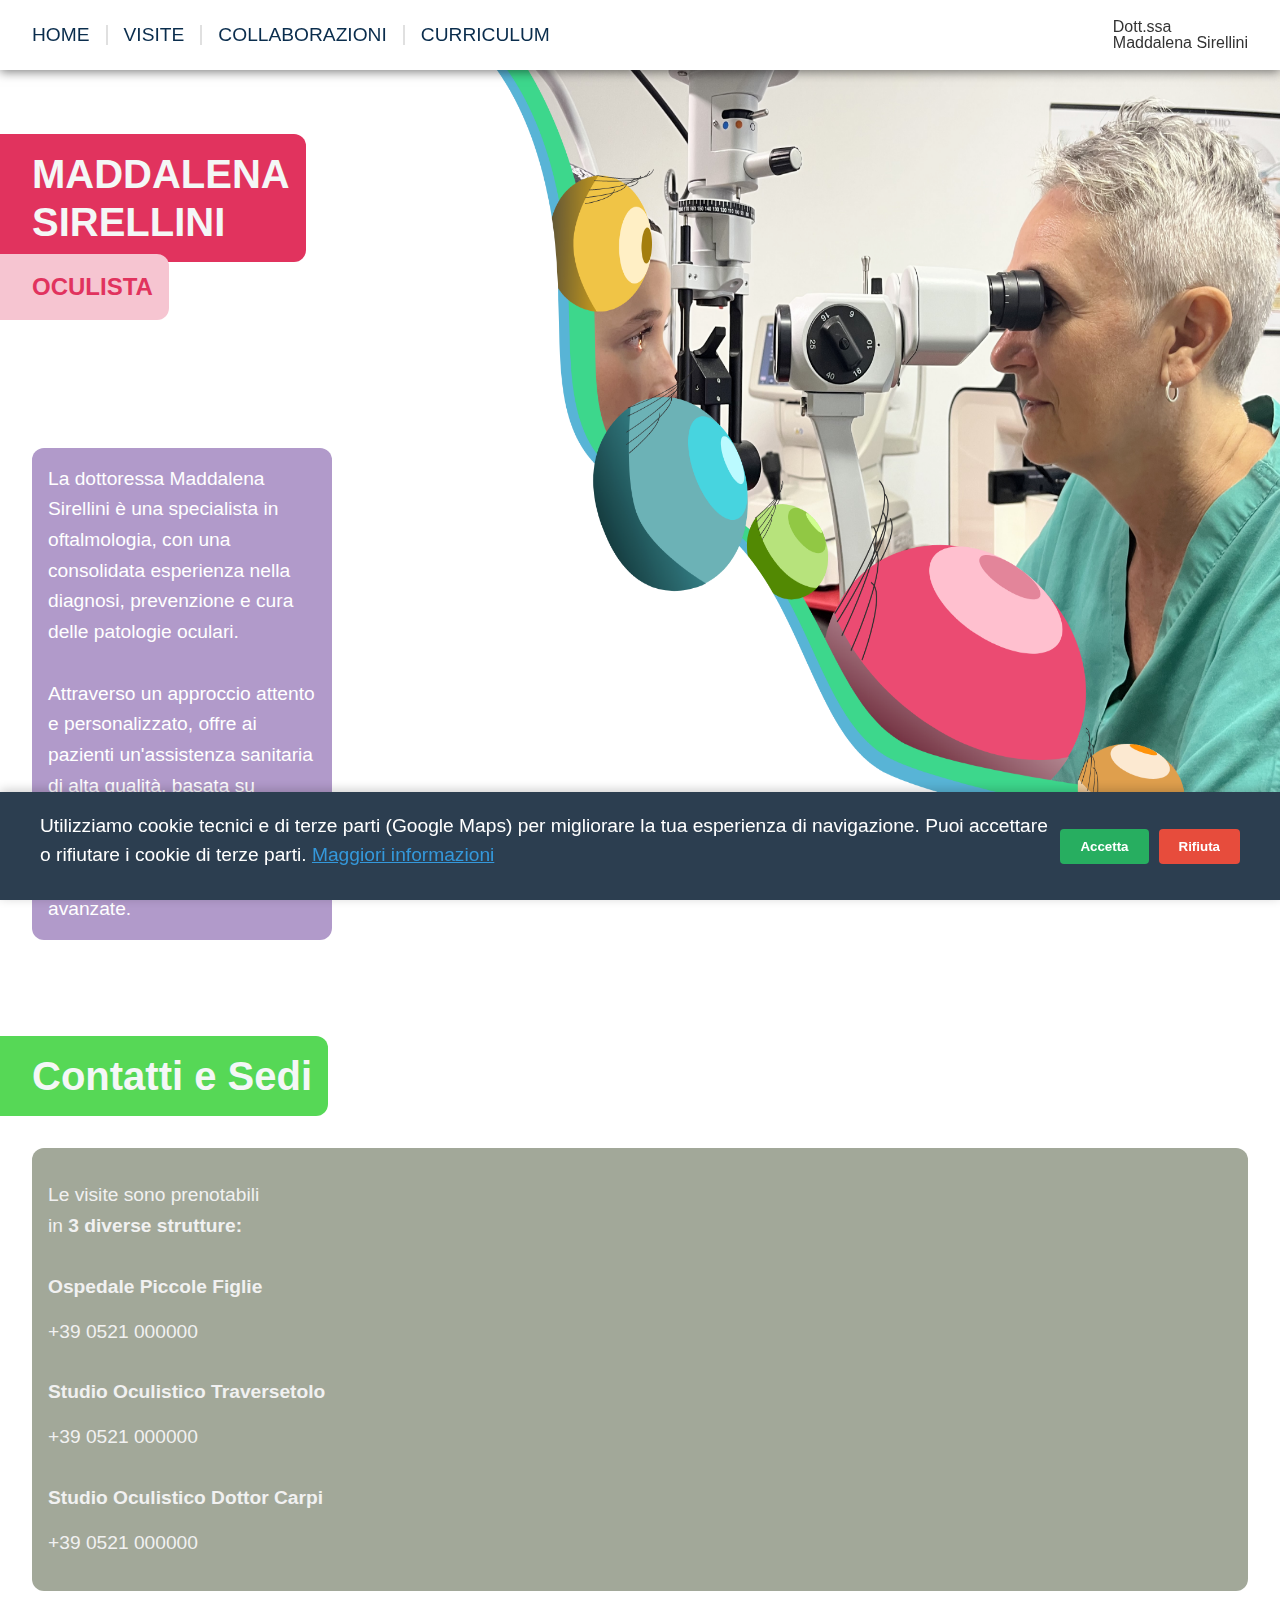
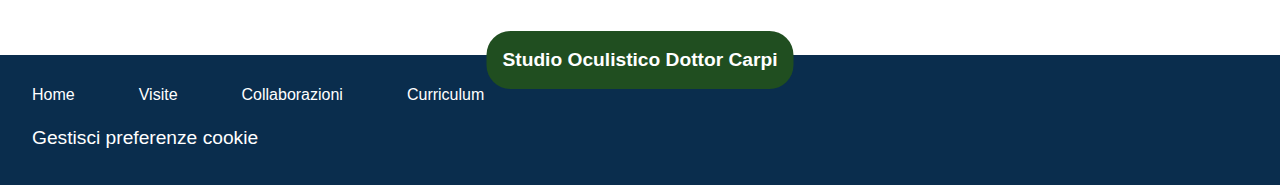
<file: index.html>
<!DOCTYPE html>
<html lang="it">
<head>
  <meta charset="utf-8">
  <meta name="viewport" content="width=device-width,initial-scale=1">
  <title>Maddalena Sirellini — Oculista a Parma | Visite</title>
  <meta name="description" content="Prenota una visita con la Dott.ssa Maddalena Sirellini. Studio a Parma e Traversetolo. Chiama +39 0521 000000.">
  <meta name="robots" content="index,follow">
  <link rel="canonical" href="https://www.tuosito.it/visite.html">

  <!-- Preload CSS (non-blocking) -->
   <!-- Preload immagini critiche -->
  <link rel="preload" href="images/PAG 1 IMMAG.png" as="image">

  <!-- Preconnect per font -->
  <link rel="preconnect" href="https://fonts.googleapis.com">
  <link rel="preconnect" href="https://fonts.gstatic.com" crossorigin>
  <link rel="stylesheet" href="index.css">

  <!-- Open Graph / Twitter -->
  <meta property="og:type" content="website">
  <meta property="og:title" content="Dott.ssa Maddalena Sirellini — Oculista a Parma">
  <meta property="og:description" content="Prenota una visita con la Dott.ssa Maddalena Sirellini. Studio a Parma e Traversetolo.">
  <meta property="og:url" content="https://www.tuosito.it/visite.html">
  <meta property="og:image" content="https://www.tuosito.it/images/og-image.jpg">
  <meta property="og:image:width" content="1200">
  <meta property="og:image:height" content="630">
  <meta name="twitter:card" content="summary_large_image">
  <meta name="twitter:creator" content="@tuo_handle">

  <!-- Structured data: MedicalClinic + Breadcrumb -->
  <script type="application/ld+json">
  {
    "@context": "https://schema.org",
    "@graph": [
      {
        "@type": "MedicalClinic",
        "@id": "https://www.tuosito.it/#clinic",
        "name": "Dott.ssa Maddalena Sirellini",
        "url": "https://www.tuosito.it/",
        "telephone": "+390521000000",
        "address": {
          "@type": "PostalAddress",
          "streetAddress": "Via delle Piccole Figlie, 1",
          "addressLocality": "Parma",
          "postalCode": "43100",
          "addressRegion": "PR",
          "addressCountry": "IT"
        },
        "geo": { "@type": "GeoCoordinates", "latitude": "44.8015", "longitude": "10.3281" },
        "image": "https://www.tuosito.it/images/og-image.jpg",
        "logo": "https://www.tuosito.it/images/logo.png",
        "contactPoint": [
          {
            "@type": "ContactPoint",
            "telephone": "+390521000000",
            "contactType": "appointments",
            "availableLanguage": ["Italian"]
          }
        ],
        "openingHoursSpecification": [
          { "@type": "OpeningHoursSpecification", "dayOfWeek": ["Monday","Tuesday","Wednesday","Thursday","Friday"], "opens": "09:00", "closes": "18:00" }
        ],
        "sameAs": ["https://www.google.com/maps/place/Piccole+Figlie+Hospital"]
      },
      {
        "@type": "BreadcrumbList",
        "itemListElement": [
          {
            "@type": "ListItem",
            "position": 1,
            "name": "Home",
            "item": "https://www.tuosito.it/"
          }
        ]
      }
    ]
  }
  </script>

  <link rel="icon" href="/images/favicon.ico" type="image/x-icon">
</head>

<body>
  <!-- skip link (visibile solo su focus) -->
  <a class="skip-link" href="#main">Salta al contenuto</a>

  <header>
    <nav class="navigation-bar" role="navigation" aria-label="Menu principale">
      <a class="logo-link" href="#" aria-label="Vai alla home">
        Dott.ssa <br>
        Maddalena Sirellini
      </a>

      <!-- navList è hidden ai lettori di schermo quando chiusa -->
      <ul id="nav-list" class="nav-list" aria-hidden="true">
        <li><a href="index.html">Home</a></li>
        <li><span class="nav-list-divider" aria-hidden="true"></span></li>
        <li><a href="visite.html" aria-current="page">Visite</a></li>
        <li><span class="nav-list-divider" aria-hidden="true"></span></li>
        <li><a href="collaborazioni.html">Collaborazioni</a></li>
        <li><span class="nav-list-divider" aria-hidden="true"></span></li>
        <li><a href="curriculum.html">Curriculum</a></li>
      </ul>

      <button class="hamburger-menu-icon" aria-expanded="false" aria-controls="nav-list" aria-label="Apri menu">
        <span class="hamburger-bar" aria-hidden="true"></span>
        <span class="hamburger-bar" aria-hidden="true"></span>
        <span class="hamburger-bar" aria-hidden="true"></span>
      </button>
    </nav>
  </header>

  <main id="main">
    <!-- HERO (decorativo: alt vuoto) -->
    <section id="home" class="hero" aria-label="Hero">
      <img id="hero-decor-1" class="hero-decor" src="images/PAG 1 IMMAG.png" alt="" loading="eager">
        <div class="hero-text">
            <h1>
                Maddalena <br>
                Sirellini
            </h1>
            <h2> Oculista </h2>
            <!-- Breve descrizione -->
            <p>La dottoressa Maddalena Sirellini è una specialista in oftalmologia, con una consolidata esperienza nella diagnosi, prevenzione e cura delle patologie oculari. <br> <br> Attraverso un approccio attento e personalizzato, offre ai pazienti un'assistenza sanitaria di alta qualità, basata su competenza clinica, aggiornamento costante e tecnologie diagnostiche avanzate.</p>
        </div>
    </section>

    <!-- Riassunto visite: breve + link alla pagina approfondita -->
    <section id="visite-summary" class="contact-location" aria-label="Contatti e sedi">
      <h3>Contatti e Sedi</h3>

      <div class="location-list">
        <p>Le visite sono prenotabili <br> in <strong>3 diverse strutture:</strong></p>
        <h4 itemprop="name">Ospedale Piccole Figlie</h4>
        <p><a href="tel:+390521000000"><span itemprop="telephone">+39 0521 000000</span></a></p>
        <h4 itemprop="name">Studio Oculistico Traversetolo</h4>
        <p><a href="tel:+390521000000"><span itemprop="telephone">+39 0521 000000</span></a></p>
        <h4 itemprop="name">Studio Oculistico Dottor Carpi</h4>
        <p><a href="tel:+390521000000"><span itemprop="telephone">+39 0521 000000</span></a></p>
      </div>
      <article class="location-item" itemprop="location" itemscope itemtype="http://schema.org/Place">
        <h4 itemprop="name"><a href="#" style="color: white;">Ospedale Piccole Figlie</a></h4>
        <div class="map-container" data-map="https://www.google.com/maps/embed?pb=!1m18!1m12!1m3!1d2831.6035927781686!2d10.319687299999996!3d44.7888863!2m3!1f0!2f0!3f0!3m2!1i1024!2i768!4f13.1!3m3!1m2!1s0x47806b1bc4a8bf49%3A0x40dd0787dfbff95!2sPiccole%20Figlie%20Hospital!5e0!3m2!1sen!2sit!4v1756457885015!5m2!1sen!2sit"></div>
      </article>
      
      <article class="location-item" itemprop="location" itemscope itemtype="http://schema.org/Place">
        <h4 itemprop="name"><a href="#" style="color: white;">Oculistico Traversetolo</a></h4>
        <div class="map-container" data-map="https://www.google.com/maps/embed?pb=!1m18!1m12!1m3!1d2831.6035927781686!2d10.319687299999996!3d44.7888863!2m3!1f0!2f0!3f0!3m2!1i1024!2i768!4f13.1!3m3!1m2!1s0x47806b1bc4a8bf49%3A0x40dd0787dfbff95!2sPiccole%20Figlie%20Hospital!5e0!3m2!1sen!2sit!4v1756457885015!5m2!1sen!2sit"></div>
      </article>
      
      <article class="location-item" itemprop="location" itemscope itemtype="http://schema.org/Place">
        <h4 itemprop="name"> <a href="#" style="color: white;">Studio Oculistico Dottor Carpi</a></h4>
        <div class="map-container" data-map="https://www.google.com/maps/embed?pb=!1m18!1m12!1m3!1d2831.6035927781686!2d10.319687299999996!3d44.7888863!2m3!1f0!2f0!3f0!3m2!1i1024!2i768!4f13.1!3m3!1m2!1s0x47806b1bc4a8bf49%3A0x40dd0787dfbff95!2sPiccole%20Figlie%20Hospital!5e0!3m2!1sen!2sit!4v1756457885015!5m2!1sen!2sit"></div>
      </article>
    </section>
  </main>

  <footer>
    <nav aria-label="Link utili">
      <ul>
        <li><a href="index.html">Home</a></li>
        <li><span class="nav-list-divider" aria-hidden="true"></span></li>
        <li><a href="visite.html" aria-current="page">Visite</a></li>
        <li><span class="nav-list-divider" aria-hidden="true"></span></li>
        <li><a href="collaborazioni.html">Collaborazioni</a></li>
        <li><span class="nav-list-divider" aria-hidden="true"></span></li>
        <li><a href="curriculum.html">Curriculum</a></li>
      </ul>
      <p><a href="#" id="manage-cookies" style="display: block; margin-top: 20px;">Gestisci preferenze cookie</a></p>
    </nav>
  </footer>

  <!-- Banner Cookie -->
  <div id="cookie-banner" style="position: fixed; bottom: 0; left: 0; right: 0; background: #2c3e50; color: #fff; padding: 20px; box-shadow: 0 -2px 10px rgba(0,0,0,0.2); z-index: 10000; display: none; font-family: Arial, sans-serif;">
    <div style="max-width: 1200px; margin: 0 auto; display: flex; flex-wrap: wrap; align-items: center; justify-content: space-between;">
      <div style="flex: 1; min-width: 300px; margin-bottom: 10px;">
        <p style="margin: 0; line-height: 1.5;">Utilizziamo cookie tecnici e di terze parti (Google Maps) per migliorare la tua esperienza di navigazione. Puoi accettare o rifiutare i cookie di terze parti. 
          <a href="cookies.html" style="color: #3498db; text-decoration: underline;">Maggiori informazioni</a>
        </p>
      </div>
      <div style="display: flex; gap: 10px;">
        <button id="accept-cookies" style="padding: 10px 20px; background: #27ae60; color: white; border: none; border-radius: 4px; cursor: pointer; font-weight: bold;">Accetta</button>
        <button id="reject-cookies" style="padding: 10px 20px; background: #e74c3c; color: white; border: none; border-radius: 4px; cursor: pointer; font-weight: bold;">Rifiuta</button>
      </div>
    </div>
  </div>

  <!-- Script non-blocking: gestione menu con aria-expanded, aria-hidden e focus trap semplice -->
  <script>
    (function () {
      const btn = document.querySelector('.hamburger-menu-icon');
      const navList = document.getElementById('nav-list');
      const main = document.getElementById('main');
      const footer = document.querySelector('footer');
    
      if (!btn || !navList) return;
    
      // stato iniziale
      btn.setAttribute('aria-expanded', 'false');
      navList.setAttribute('aria-hidden', 'true');
    
      function getFocusable(container) {
        return Array.from(container.querySelectorAll('a, button, [tabindex]:not([tabindex="-1"])'))
          .filter(el => !el.hasAttribute('disabled') && el.getAttribute('aria-hidden') !== 'true');
      }
    
      // openMenu / closeMenu ora accettano un parametro animate (true = animare)
      function openMenu(animate = false) {
        // accessibilità: rendiamo il menu leggibile subito
        btn.setAttribute('aria-expanded', 'true');
        navList.setAttribute('aria-hidden', 'false');
        if (main) main.setAttribute('aria-hidden', 'true');
        if (footer) footer.setAttribute('aria-hidden', 'true');
    
        // se vogliamo animare: aggiungiamo will-animate PRIMA di aggiungere .open
        if (animate) {
          navList.classList.add('will-animate');
          // aspettiamo il frame successivo per essere sicuri che il browser abbia applicato la classe
          requestAnimationFrame(() => {
            navList.classList.add('open');
            // focus sul primo elemento navigabile dopo il prossimo frame
            requestAnimationFrame(() => {
              const focusables = getFocusable(navList);
              if (focusables.length) focusables[0].focus();
            });
          });
        } else {
          // apertura istantanea, nessuna animazione
          navList.classList.remove('will-animate');
          navList.classList.add('open');
          const focusables = getFocusable(navList);
          if (focusables.length) focusables[0].focus();
        }
    
        // attivo sempre la gestione del trap (Tab / Shift+Tab / ESC)
        document.addEventListener('keydown', trapHandler);
      }
    
      function closeMenu(animate = false) {
        // setto subito gli attributi ARIA per i lettori di schermo
        btn.setAttribute('aria-expanded', 'false');
        navList.setAttribute('aria-hidden', 'true');
        if (main) main.removeAttribute('aria-hidden');
        if (footer) footer.removeAttribute('aria-hidden');
    
        if (animate) {
          // assicuriamoci che la transizione sia abilitata per vedere l'animazione
          navList.classList.add('will-animate');
          // togli la classe "open" per far partire la transizione
          navList.classList.remove('open');
    
          // quando finisce la transizione, rimuoviamo will-animate e ritorniamo il focus
          const onEnd = (ev) => {
            if (ev.propertyName === 'transform') {
              navList.classList.remove('will-animate');
              navList.removeEventListener('transitionend', onEnd);
              btn.focus();
            }
          };
          navList.addEventListener('transitionend', onEnd);
          // rimuovo il trap (puoi anche rimuoverlo alla fine della transizione se preferisci)
          document.removeEventListener('keydown', trapHandler);
        } else {
          // chiusura istantanea, nessuna animazione
          navList.classList.remove('will-animate');
          navList.classList.remove('open');
          btn.focus();
          document.removeEventListener('keydown', trapHandler);
        }
      }
    
      // click sull'hamburger -> toggle con animazione
      btn.addEventListener('click', (e) => {
        const expanded = btn.getAttribute('aria-expanded') === 'true';
        if (expanded) closeMenu(true); else openMenu(true);
      });
    
      // click esterno -> chiudi SENZA animazione (così non vedi la "slide" involontaria)
      document.addEventListener('click', (e) => {
        if (btn.getAttribute('aria-expanded') === 'true') {
          if (!navList.contains(e.target) && !btn.contains(e.target)) closeMenu(false);
        }
      });
    
      // trap focus (TAB/Shift+TAB) e ESC -> ESC chiude (senza animazione)
      function trapHandler(e) {
        if (e.key === 'Escape') { closeMenu(false); return; }
        if (e.key !== 'Tab') return;
    
        const focusables = getFocusable(navList);
        if (!focusables.length) return;
    
        const first = focusables[0];
        const last = focusables[focusables.length - 1];
        const active = document.activeElement;
    
        if (e.shiftKey && active === first) {
          e.preventDefault();
          last.focus();
        } else if (!e.shiftKey && active === last) {
          e.preventDefault();
          first.focus();
        }
      }
    })();
  </script>
  <script>
    (function() {
      const config = {
        cookieBannerId: 'cookie-banner',
        acceptButtonId: 'accept-cookies',
        rejectButtonId: 'reject-cookies',
        manageCookiesId: 'manage-cookies',
        storageKey: 'cookieConsent',
        mapContainers: '.map-container'
      };
    
      const cookieBanner = document.getElementById(config.cookieBannerId);
      const manageCookiesLink = document.getElementById(config.manageCookiesId);
    
      function getConsent() {
        const consent = localStorage.getItem(config.storageKey);
        return consent ? JSON.parse(consent) : null;
      }
    
      function saveConsent(consent) {
        localStorage.setItem(config.storageKey, JSON.stringify(consent));
      }
    
      function showBanner() {
        cookieBanner.style.display = 'block';
      }
    
      function hideBanner() {
        cookieBanner.style.display = 'none';
      }
    
      function loadMaps() {
        document.querySelectorAll(config.mapContainers).forEach(container => {
          const mapUrl = container.getAttribute('data-map');
          if (mapUrl && !container.querySelector('iframe')) {
            const iframe = document.createElement('iframe');
            iframe.src = mapUrl;
            iframe.width = '100%';
            iframe.height = '200';
            iframe.frameBorder = '0';
            iframe.style.border = '0';
            iframe.allowFullscreen = true;
            iframe.loading = 'lazy';
            iframe.referrerPolicy = 'no-referrer-when-downgrade';
            container.appendChild(iframe);
          }
        });
      }
    
      function removeMaps() {
        document.querySelectorAll(config.mapContainers).forEach(container => {
          container.querySelectorAll('iframe').forEach(iframe => iframe.remove());
        });
      }
    
      function initBanner() {
        const consent = getConsent();
        if (consent === null) {
          showBanner();
        } else {
          hideBanner();
          if (consent.accepted) loadMaps();
          else removeMaps();
        }
    
        const acceptButton = document.getElementById(config.acceptButtonId);
        const rejectButton = document.getElementById(config.rejectButtonId);
    
        acceptButton.addEventListener('click', function() {
          saveConsent({ accepted: true, date: new Date().toISOString() });
          hideBanner();
          loadMaps();
        });
    
        rejectButton.addEventListener('click', function() {
          saveConsent({ accepted: false, date: new Date().toISOString() });
          hideBanner();
          removeMaps(); // rimuove subito gli iframe senza toccare gli <a>
        });
    
        if (manageCookiesLink) {
          manageCookiesLink.addEventListener('click', function(e) {
            e.preventDefault();
            showBanner();
          });
        }
      }
    
      if (document.readyState === 'loading') {
        document.addEventListener('DOMContentLoaded', initBanner);
      } else {
        initBanner();
      }
    })();
    </script>
</body>
</html>
</file>
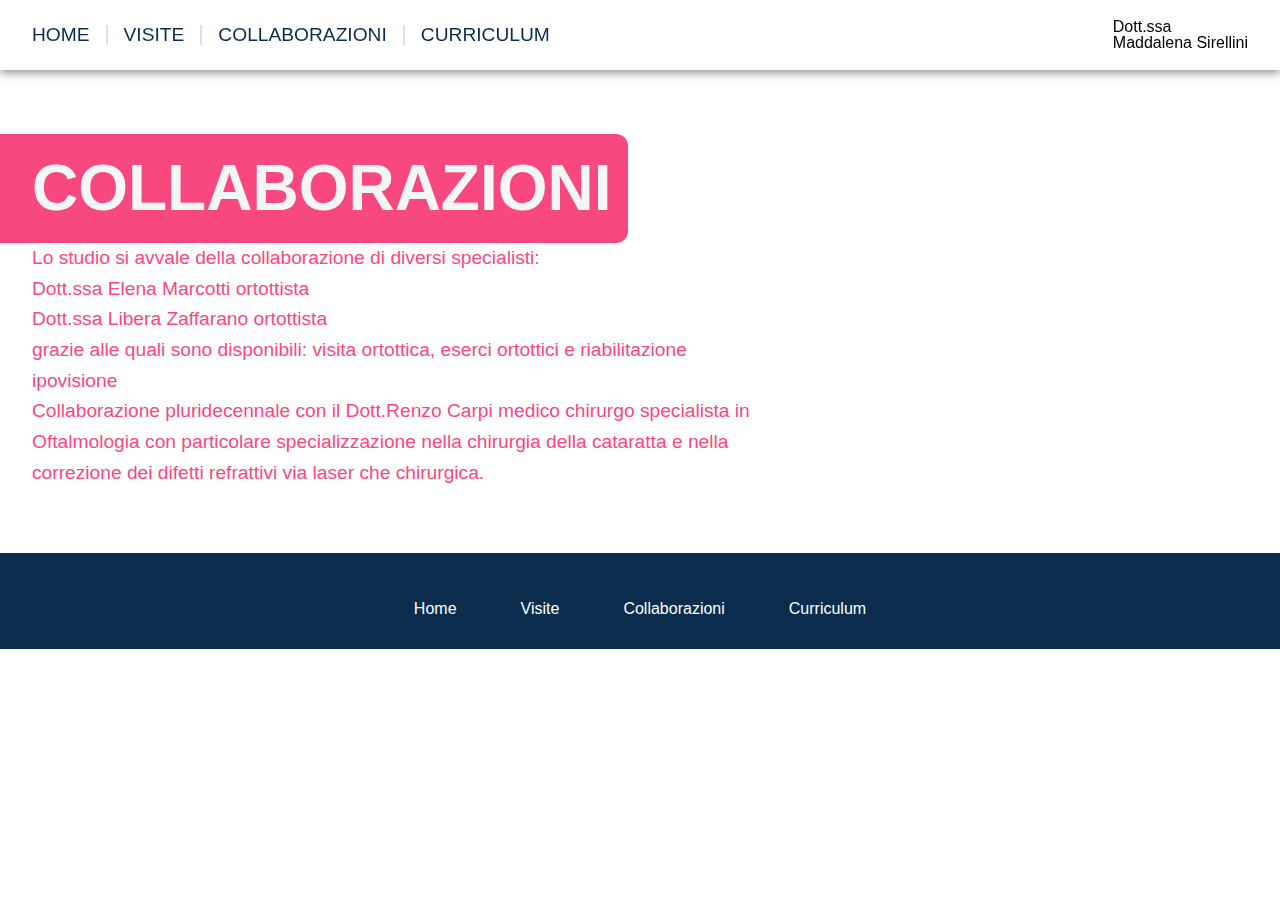
<file: collaborazioni.html>
<!DOCTYPE html>
<html lang="it">
<head>
  <meta charset="utf-8">
  <meta name="viewport" content="width=device-width,initial-scale=1">
  <title>Maddalena Sirellini — Oculista a Parma | Visite</title>
  <meta name="description" content="Prenota una visita con la Dott.ssa Maddalena Sirellini. Studio a Parma e Traversetolo. Chiama +39 0521 000000.">
  <meta name="robots" content="index,follow">
  <link rel="canonical" href="https://www.tuosito.it/visite.html">

   <!-- Preload immagini critiche -->

  <!-- Preconnect per font -->
  <link rel="preconnect" href="https://fonts.googleapis.com">
  <link rel="preconnect" href="https://fonts.gstatic.com" crossorigin>
  <link rel="stylesheet" href="collaborazioni.css">

  <!-- Open Graph / Twitter -->
  <meta property="og:type" content="website">
  <meta property="og:title" content="Dott.ssa Maddalena Sirellini — Oculista a Parma">
  <meta property="og:description" content="Prenota una visita con la Dott.ssa Maddalena Sirellini. Studio a Parma e Traversetolo.">
  <meta property="og:url" content="https://www.tuosito.it/visite.html">
  <meta property="og:image" content="https://www.tuosito.it/images/og-image.jpg">
  <meta property="og:image:width" content="1200">
  <meta property="og:image:height" content="630">
  <meta name="twitter:card" content="summary_large_image">
  <meta name="twitter:creator" content="@tuo_handle">

  <!-- Structured data: MedicalClinic + Breadcrumb -->
  <script type="application/ld+json">
  {
    "@context": "https://schema.org",
    "@graph": [
      {
        "@type": "MedicalClinic",
        "@id": "https://www.tuosito.it/#clinic",
        "name": "Dott.ssa Maddalena Sirellini",
        "url": "https://www.tuosito.it/",
        "telephone": "+390521000000",
        "address": {
          "@type": "PostalAddress",
          "streetAddress": "Via delle Piccole Figlie, 1",
          "addressLocality": "Parma",
          "postalCode": "43100",
          "addressRegion": "PR",
          "addressCountry": "IT"
        },
        "geo": { "@type": "GeoCoordinates", "latitude": "44.8015", "longitude": "10.3281" },
        "image": "https://www.tuosito.it/images/og-image.jpg",
        "logo": "https://www.tuosito.it/images/logo.png",
        "contactPoint": [
          {
            "@type": "ContactPoint",
            "telephone": "+390521000000",
            "contactType": "appointments",
            "availableLanguage": ["Italian"]
          }
        ],
        "openingHoursSpecification": [
          { "@type": "OpeningHoursSpecification", "dayOfWeek": ["Monday","Tuesday","Wednesday","Thursday","Friday"], "opens": "09:00", "closes": "18:00" }
        ],
        "sameAs": ["https://www.google.com/maps/place/Piccole+Figlie+Hospital"]
      },
      {
        "@type": "BreadcrumbList",
        "itemListElement": [
          {
            "@type": "ListItem",
            "position": 1,
            "name": "Home",
            "item": "https://www.tuosito.it/"
          }
        ]
      }
    ]
  }
  </script>

  <link rel="icon" href="/images/favicon.ico" type="image/x-icon">
</head>

<body>
  <!-- skip link (visibile solo su focus) -->
  <a class="skip-link" href="#main">Salta al contenuto</a>

  <header>
    <nav class="navigation-bar" role="navigation" aria-label="Menu principale">
      <a class="logo-link" href="#" aria-label="Vai alla home">
        Dott.ssa <br>
        Maddalena Sirellini
      </a>

      <!-- navList è hidden ai lettori di schermo quando chiusa -->
      <ul id="nav-list" class="nav-list" aria-hidden="true">
        <li><a href="index.html">Home</a></li>
        <li><span class="nav-list-divider" aria-hidden="true"></span></li>
        <li><a href="visite.html" aria-current="page">Visite</a></li>
        <li><span class="nav-list-divider" aria-hidden="true"></span></li>
        <li><a href="collaborazioni.html">Collaborazioni</a></li>
        <li><span class="nav-list-divider" aria-hidden="true"></span></li>
        <li><a href="curriculum.html">Curriculum</a></li>
      </ul>

      <button class="hamburger-menu-icon" aria-expanded="false" aria-controls="nav-list" aria-label="Apri menu">
        <span class="hamburger-bar" aria-hidden="true"></span>
        <span class="hamburger-bar" aria-hidden="true"></span>
        <span class="hamburger-bar" aria-hidden="true"></span>
      </button>
    </nav>
  </header>

  <main id="main">
        <h1>COLLABORAZIONI</h1>
        <p>Lo studio si avvale della collaborazione di diversi specialisti:</p>

        <p>Dott.ssa Elena Marcotti ortottista</p>
        <p>Dott.ssa Libera Zaffarano ortottista</p>

        <p>grazie alle quali sono disponibili: visita ortottica, eserci ortottici e riabilitazione ipovisione</p>

        <p>Collaborazione pluridecennale con il Dott.Renzo Carpi medico chirurgo specialista in Oftalmologia con particolare specializzazione nella chirurgia della cataratta e nella correzione dei difetti refrattivi via laser che chirurgica.</p>
  </main>


  <footer>
    <nav aria-label="Link utili">
      <ul>
        <li><a href="#">Home</a></li>
        <li><span class="nav-list-divider" aria-hidden="true"></span></li>
        <li><a href="visite.html" aria-current="page">Visite</a></li>
        <li><span class="nav-list-divider" aria-hidden="true"></span></li>
        <li><a href="collaborazioni.html">Collaborazioni</a></li>
        <li><span class="nav-list-divider" aria-hidden="true"></span></li>
        <li><a href="curriculum.html">Curriculum</a></li>
      </ul>
    </nav>
  </footer>

  <!-- Script non-blocking: gestione menu con aria-expanded, aria-hidden e focus trap semplice -->
  <script>
    (function () {
      const btn = document.querySelector('.hamburger-menu-icon');
      const navList = document.getElementById('nav-list');
      const main = document.getElementById('main');
      const footer = document.querySelector('footer');
    
      if (!btn || !navList) return;
    
      // stato iniziale
      btn.setAttribute('aria-expanded', 'false');
      navList.setAttribute('aria-hidden', 'true');
    
      function getFocusable(container) {
        return Array.from(container.querySelectorAll('a, button, [tabindex]:not([tabindex="-1"])'))
          .filter(el => !el.hasAttribute('disabled') && el.getAttribute('aria-hidden') !== 'true');
      }
    
      // openMenu / closeMenu ora accettano un parametro animate (true = animare)
      function openMenu(animate = false) {
        // accessibilità: rendiamo il menu leggibile subito
        btn.setAttribute('aria-expanded', 'true');
        navList.setAttribute('aria-hidden', 'false');
        if (main) main.setAttribute('aria-hidden', 'true');
        if (footer) footer.setAttribute('aria-hidden', 'true');
    
        // se vogliamo animare: aggiungiamo will-animate PRIMA di aggiungere .open
        if (animate) {
          navList.classList.add('will-animate');
          // aspettiamo il frame successivo per essere sicuri che il browser abbia applicato la classe
          requestAnimationFrame(() => {
            navList.classList.add('open');
            // focus sul primo elemento navigabile dopo il prossimo frame
            requestAnimationFrame(() => {
              const focusables = getFocusable(navList);
              if (focusables.length) focusables[0].focus();
            });
          });
        } else {
          // apertura istantanea, nessuna animazione
          navList.classList.remove('will-animate');
          navList.classList.add('open');
          const focusables = getFocusable(navList);
          if (focusables.length) focusables[0].focus();
        }
    
        // attivo sempre la gestione del trap (Tab / Shift+Tab / ESC)
        document.addEventListener('keydown', trapHandler);
      }
    
      function closeMenu(animate = false) {
        // setto subito gli attributi ARIA per i lettori di schermo
        btn.setAttribute('aria-expanded', 'false');
        navList.setAttribute('aria-hidden', 'true');
        if (main) main.removeAttribute('aria-hidden');
        if (footer) footer.removeAttribute('aria-hidden');
    
        if (animate) {
          // assicuriamoci che la transizione sia abilitata per vedere l'animazione
          navList.classList.add('will-animate');
          // togli la classe "open" per far partire la transizione
          navList.classList.remove('open');
    
          // quando finisce la transizione, rimuoviamo will-animate e ritorniamo il focus
          const onEnd = (ev) => {
            if (ev.propertyName === 'transform') {
              navList.classList.remove('will-animate');
              navList.removeEventListener('transitionend', onEnd);
              btn.focus();
            }
          };
          navList.addEventListener('transitionend', onEnd);
          // rimuovo il trap (puoi anche rimuoverlo alla fine della transizione se preferisci)
          document.removeEventListener('keydown', trapHandler);
        } else {
          // chiusura istantanea, nessuna animazione
          navList.classList.remove('will-animate');
          navList.classList.remove('open');
          btn.focus();
          document.removeEventListener('keydown', trapHandler);
        }
      }
    
      // click sull'hamburger -> toggle con animazione
      btn.addEventListener('click', (e) => {
        const expanded = btn.getAttribute('aria-expanded') === 'true';
        if (expanded) closeMenu(true); else openMenu(true);
      });
    
      // click esterno -> chiudi SENZA animazione (così non vedi la "slide" involontaria)
      document.addEventListener('click', (e) => {
        if (btn.getAttribute('aria-expanded') === 'true') {
          if (!navList.contains(e.target) && !btn.contains(e.target)) closeMenu(false);
        }
      });
    
      // trap focus (TAB/Shift+TAB) e ESC -> ESC chiude (senza animazione)
      function trapHandler(e) {
        if (e.key === 'Escape') { closeMenu(false); return; }
        if (e.key !== 'Tab') return;
    
        const focusables = getFocusable(navList);
        if (!focusables.length) return;
    
        const first = focusables[0];
        const last = focusables[focusables.length - 1];
        const active = document.activeElement;
    
        if (e.shiftKey && active === first) {
          e.preventDefault();
          last.focus();
        } else if (!e.shiftKey && active === last) {
          e.preventDefault();
          first.focus();
        }
      }
    })();
  </script>
</body>
</html>
</file>
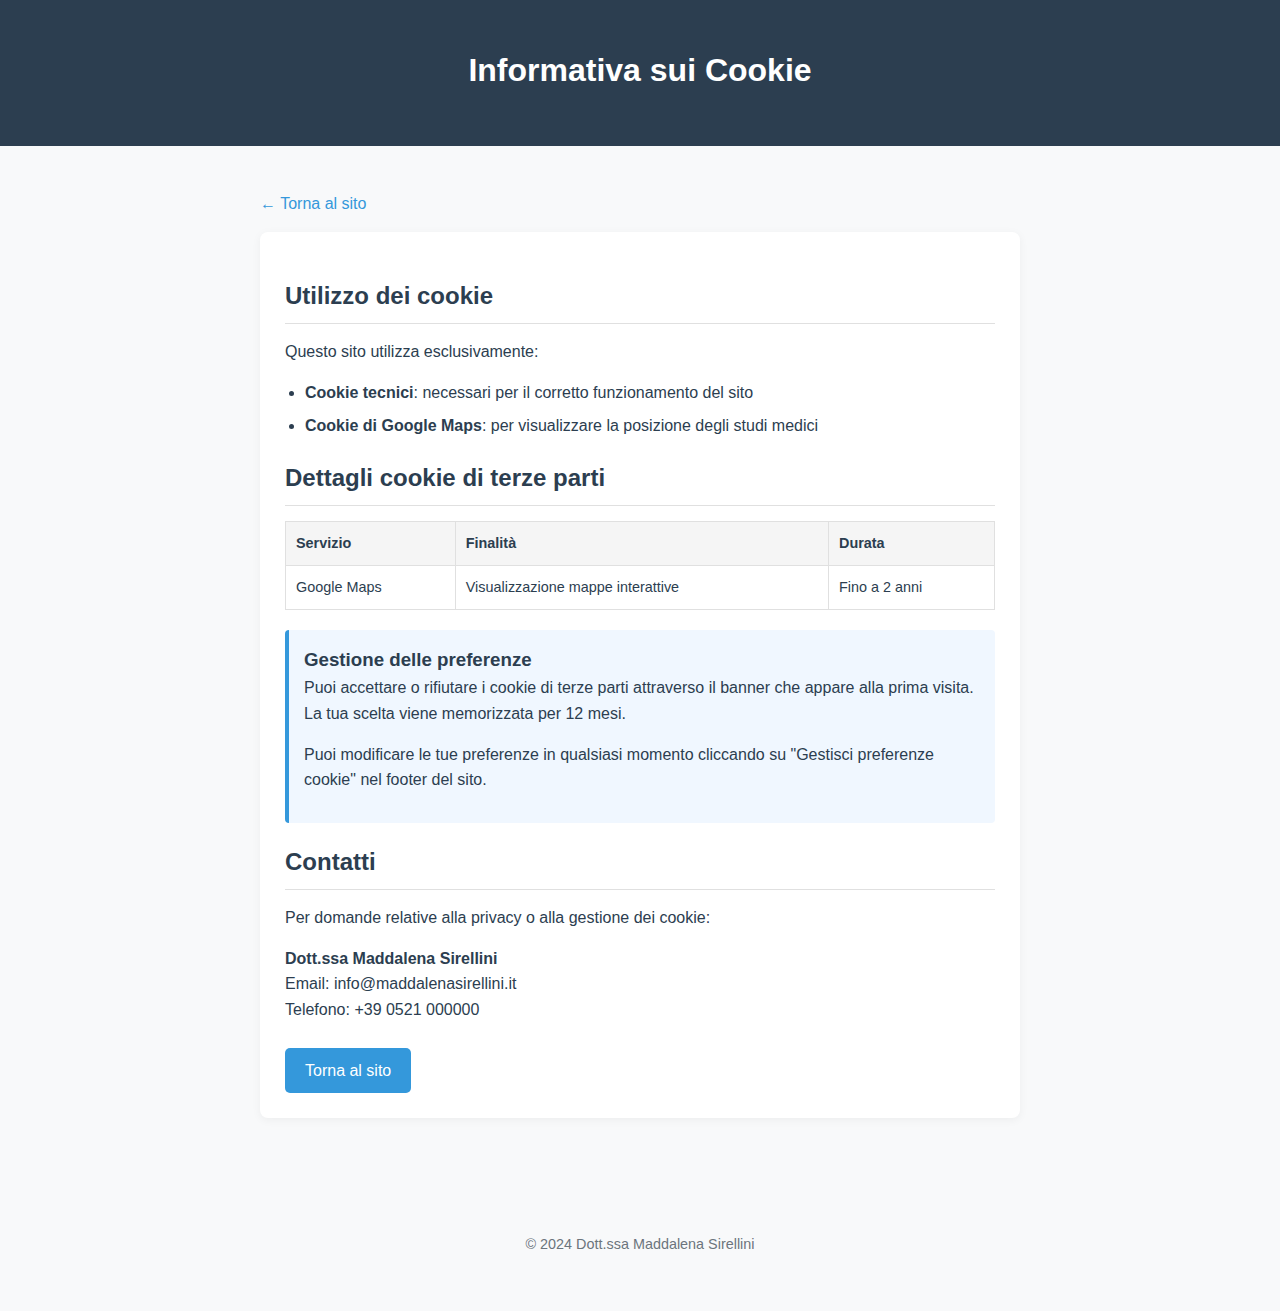
<file: cookies.html>
<!DOCTYPE html>
<html lang="it">
<head>
    <meta charset="UTF-8">
    <meta name="viewport" content="width=device-width, initial-scale=1.0">
    <title>Informativa Cookie - Dott.ssa Maddalena Sirellini</title>
    <style>
        * {
            margin: 0;
            padding: 0;
            box-sizing: border-box;
            font-family: 'Segoe UI', Tahoma, Geneva, Verdana, sans-serif;
        }
        
        body {
            background-color: #f8f9fa;
            color: #2c3e50;
            line-height: 1.6;
            padding: 0;
            margin: 0;
        }
        
        .container {
            max-width: 800px;
            margin: 0 auto;
            padding: 20px;
        }
        
        header {
            background: #2c3e50;
            color: white;
            padding: 25px 0;
            text-align: center;
            margin-bottom: 25px;
        }
        
        header h1 {
            font-size: 2rem;
            margin-bottom: 5px;
        }
        
        .content {
            background: white;
            border-radius: 8px;
            padding: 25px;
            box-shadow: 0 2px 10px rgba(0, 0, 0, 0.05);
            margin-bottom: 25px;
        }
        
        h2 {
            color: #2c3e50;
            margin: 20px 0 15px;
            padding-bottom: 8px;
            border-bottom: 1px solid #e0e0e0;
        }
        
        p {
            margin-bottom: 15px;
        }
        
        ul {
            margin-bottom: 15px;
            padding-left: 20px;
        }
        
        li {
            margin-bottom: 8px;
        }
        
        .cookie-table {
            width: 100%;
            border-collapse: collapse;
            margin: 15px 0;
            font-size: 0.9rem;
        }
        
        .cookie-table th, .cookie-table td {
            padding: 10px;
            text-align: left;
            border: 1px solid #e0e0e0;
        }
        
        .cookie-table th {
            background-color: #f5f5f5;
        }
        
        .highlight-box {
            background-color: #f0f7ff;
            padding: 15px;
            border-left: 4px solid #3498db;
            margin: 20px 0;
            border-radius: 4px;
        }
        
        .btn {
            display: inline-block;
            background-color: #3498db;
            color: white;
            padding: 10px 20px;
            border-radius: 5px;
            text-decoration: none;
            font-weight: 500;
            margin-top: 10px;
        }
        
        footer {
            text-align: center;
            padding: 20px;
            margin-top: 30px;
            color: #6c757d;
            font-size: 0.9rem;
        }
        
        @media (max-width: 768px) {
            .container {
                padding: 15px;
            }
            
            .content {
                padding: 20px;
            }
            
            .cookie-table {
                font-size: 0.8rem;
            }
        }
        
        .back-link {
            display: inline-block;
            margin-bottom: 15px;
            color: #3498db;
            text-decoration: none;
        }
    </style>
</head>
<body>
    <header>
        <div class="container">
            <h1>Informativa sui Cookie</h1>
        </div>
    </header>

    <div class="container">
        <a href="javascript:history.back()" class="back-link">← Torna al sito</a>
        
        <div class="content">
            <h2>Utilizzo dei cookie</h2>
            <p>Questo sito utilizza esclusivamente:</p>
            <ul>
                <li><strong>Cookie tecnici</strong>: necessari per il corretto funzionamento del sito</li>
                <li><strong>Cookie di Google Maps</strong>: per visualizzare la posizione degli studi medici</li>
            </ul>

            <h2>Dettagli cookie di terze parti</h2>
            <table class="cookie-table">
                <tr>
                    <th>Servizio</th>
                    <th>Finalità</th>
                    <th>Durata</th>
                </tr>
                <tr>
                    <td>Google Maps</td>
                    <td>Visualizzazione mappe interattive</td>
                    <td>Fino a 2 anni</td>
                </tr>
            </table>

            <div class="highlight-box">
                <h3>Gestione delle preferenze</h3>
                <p>Puoi accettare o rifiutare i cookie di terze parti attraverso il banner che appare alla prima visita. La tua scelta viene memorizzata per 12 mesi.</p>
                <p>Puoi modificare le tue preferenze in qualsiasi momento cliccando su "Gestisci preferenze cookie" nel footer del sito.</p>
            </div>

            <h2>Contatti</h2>
            <p>Per domande relative alla privacy o alla gestione dei cookie:</p>
            <p><strong>Dott.ssa Maddalena Sirellini</strong><br>
            Email: info@maddalenasirellini.it<br>
            Telefono: +39 0521 000000</p>
            
            <a href="javascript:history.back()" class="btn">Torna al sito</a>
        </div>
    </div>

    <footer>
        <div class="container">
            <p>© 2024 Dott.ssa Maddalena Sirellini</p>
        </div>
    </footer>
</body>
</html>
</file>
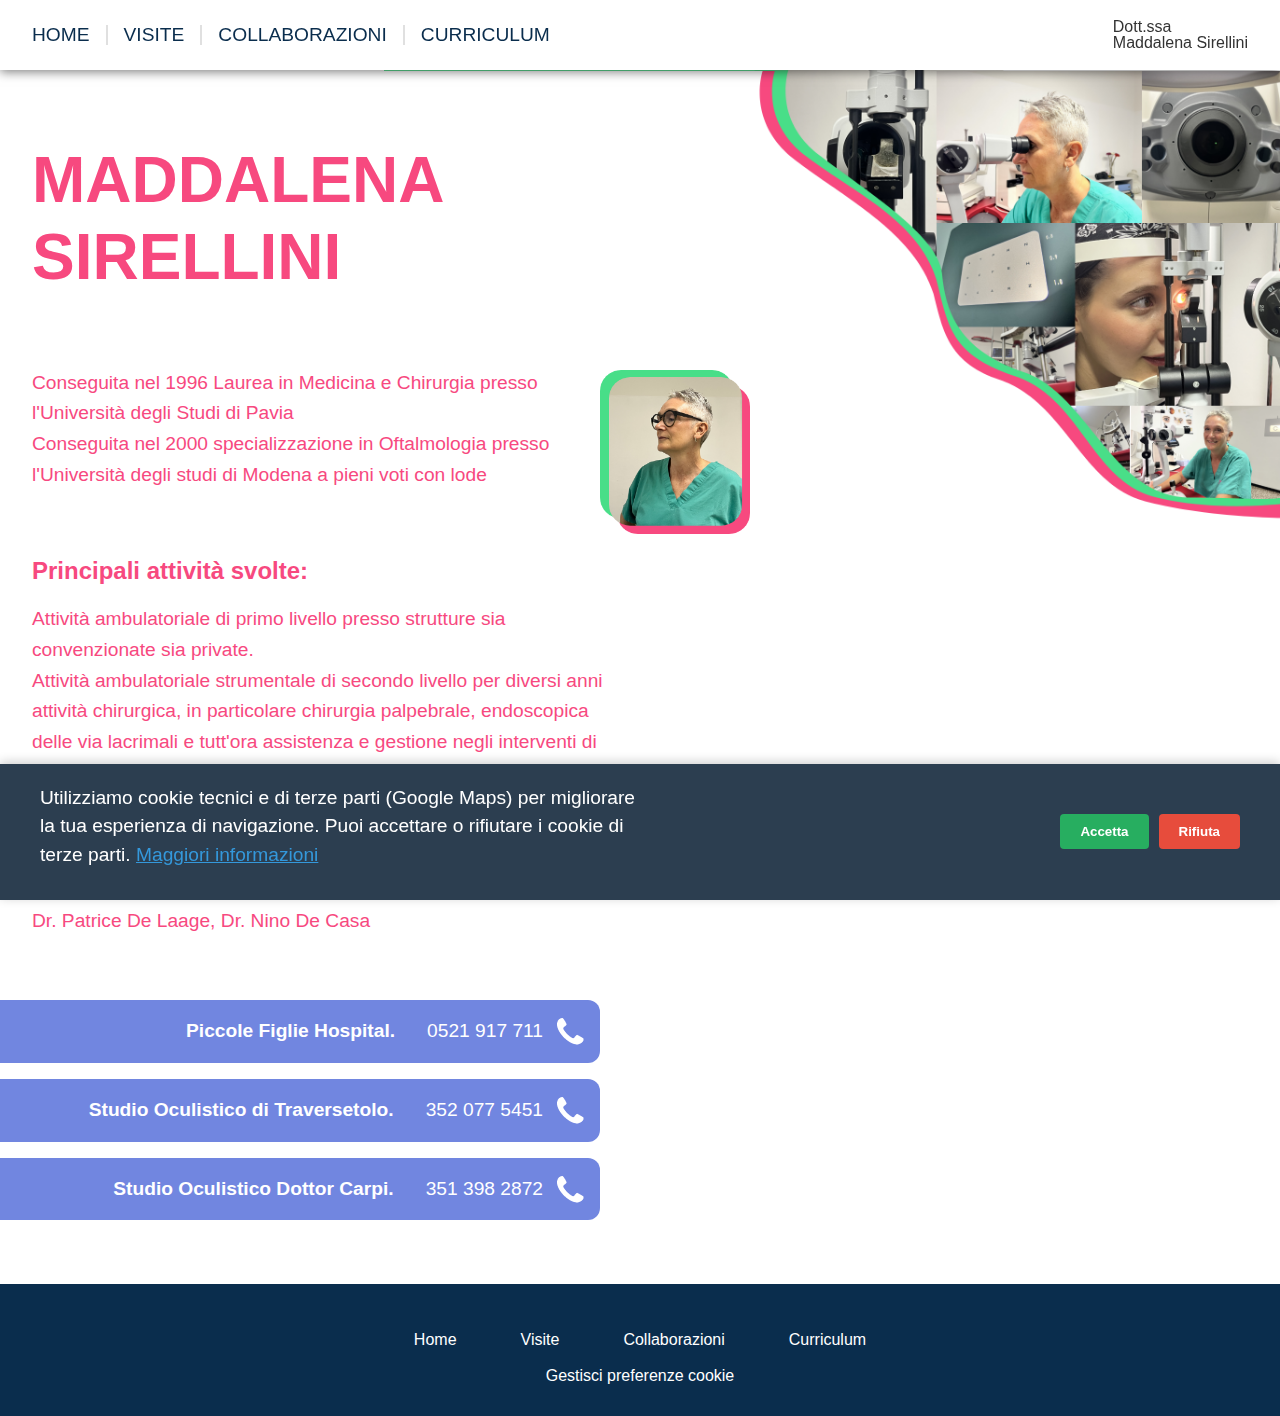
<file: curriculum.html>
<!DOCTYPE html>
<html lang="it">
<head>
  <meta charset="utf-8">
  <meta name="viewport" content="width=device-width,initial-scale=1">
  <title>Maddalena Sirellini — Oculista a Parma | Curriculum</title>
  <meta name="description" content="Curriculum della Dott.ssa Maddalena Sirellini, oculista a Parma. Scopri il percorso professionale, le esperienze e le specializzazioni in oftalmologia.">
  <meta name="robots" content="index,follow">
  <link rel="canonical" href="https://www.tuosito.it/visite.html">
   <!-- Preload immagini critiche -->

  <!-- Preconnect per font -->
  <link rel="preconnect" href="https://fonts.googleapis.com">
  <link rel="preconnect" href="https://fonts.gstatic.com" crossorigin>
  <link rel="stylesheet" href="curriculum.css">

  <!-- Open Graph / Twitter -->
  <meta property="og:type" content="website">
  <meta property="og:title" content="Dott.ssa Maddalena Sirellini — Oculista a Parma">
  <meta property="og:description" content="Prenota una visita con la Dott.ssa Maddalena Sirellini. Studio a Parma e Traversetolo.">
  <meta property="og:url" content="https://www.tuosito.it/visite.html">
  <meta property="og:image" content="https://www.tuosito.it/images/og-image.jpg">
  <meta property="og:image:width" content="1200">
  <meta property="og:image:height" content="630">
  <meta name="twitter:card" content="summary_large_image">
  <meta name="twitter:creator" content="@tuo_handle">

  <!-- Structured data: MedicalClinic + Breadcrumb -->
  <script type="application/ld+json">
    {
      "@context": "https://schema.org",
      "@graph": [
        {
          "@type": "MedicalClinic",
          "@id": "https://www.maddalenasirellini.it/#clinic",
          "name": "Dott.ssa Maddalena Sirellini - Oculista",
          "url": "https://www.maddalenasirellini.it/",
          "telephone": "+390521917711",
          "address": {
            "@type": "PostalAddress",
            "streetAddress": "Via delle Piccole Figlie, 1",
            "addressLocality": "Parma",
            "postalCode": "43121",
            "addressRegion": "PR",
            "addressCountry": "IT"
          },
          "geo": { "@type": "GeoCoordinates", "latitude": "44.7888863", "longitude": "10.3196873" },
          "image": "https://www.maddalenasirellini.it/images/og-image.jpg",
          "logo": "https://www.maddalenasirellini.it/images/logo.png",
          "contactPoint": [
          {
            "@type": "ContactPoint",
            "telephone": "+390521917711",
            "contactType": "appointments",
            "availableLanguage": ["Italian"]
          },
          {
            "@type": "ContactPoint",
            "telephone": "+393520775451",
            "contactType": "appointments",
            "availableLanguage": ["Italian"]
          },
          {
            "@type": "ContactPoint",
            "telephone": "+393513982872",
            "contactType": "appointments",
            "availableLanguage": ["Italian"]
          }
          ],
          "openingHoursSpecification": [
            { 
              "@type": "OpeningHoursSpecification", 
              "dayOfWeek": ["Monday","Tuesday","Wednesday","Thursday","Friday"], 
              "opens": "09:00", 
              "closes": "18:00" 
            }
          ],
          "sameAs": [
            "https://www.google.com/maps/place/Piccole+Figlie+Hospital",
            "https://www.google.com/maps/place/Via+Gabriele+D%27Annunzio,+1,+43029+Traversetolo+PR",
            "https://www.google.com/maps/place/Studio+Oculistico+Dottor+Carpi"
          ]
        },
        {
          "@type": "BreadcrumbList",
          "itemListElement": [
            {
              "@type": "ListItem",
              "position": 1,
              "name": "Home",
              "item": "https://www.maddalenasirellini.it/"
            },
            {
              "@type": "ListItem",
              "position": 2,
              "name": "Curriculum",
              "item": "https://www.maddalenasirellini.it/curriculum.html"
            }
          ]
        }
      ]
    }
    </script>

  <link rel="icon" href="curriculum_images/decoration_img_1.png" type="image/x-icon">
  <link rel="apple-touch-icon" sizes="180x180" href="curriculum_images/decoration_img_1.png">
  <link rel="icon" type="image/png" sizes="32x32" href="curriculum_images/decoration_img_1.png">
  <link rel="icon" type="image/png" sizes="16x16" href="curriculum_images/decoration_img_1.png">
</head>

<body>
  <!-- skip link (visibile solo su focus) -->
  <a class="skip-link" href="#main">Salta al contenuto</a>

  <header>
    <nav class="navigation-bar" role="navigation" aria-label="Menu principale">
      <a class="logo-link" href="#" aria-label="Vai alla home">
        Dott.ssa <br>
        Maddalena Sirellini
      </a>

      <!-- navList è hidden ai lettori di schermo quando chiusa -->
      <ul id="nav-list" class="nav-list" aria-hidden="true">
        <li><a href="index.html">Home</a></li>
        <li><span class="nav-list-divider" aria-hidden="true"></span></li>
        <li><a href="visite.html" aria-current="page">Visite</a></li>
        <li><span class="nav-list-divider" aria-hidden="true"></span></li>
        <li><a href="collaborazioni.html">Collaborazioni</a></li>
        <li><span class="nav-list-divider" aria-hidden="true"></span></li>
        <li><a href="curriculum.html">Curriculum</a></li>
      </ul>

      <button class="hamburger-menu-icon" aria-expanded="false" aria-controls="nav-list" aria-label="Apri menu">
        <span class="hamburger-bar" aria-hidden="true"></span>
        <span class="hamburger-bar" aria-hidden="true"></span>
        <span class="hamburger-bar" aria-hidden="true"></span>
      </button>
    </nav>
  </header>

  <main id="main">
    <img src="curriculum_images/decoration_img_2.png" class="first_decoration_img" alt="">
      <h1>Maddalena <br> Sirellini</h1>

        <p>Conseguita nel 1996 Laurea in Medicina e Chirurgia presso l'Università degli Studi di Pavia</p>
        <p>Conseguita nel 2000 specializzazione in Oftalmologia presso l'Università degli studi di Modena a pieni voti con lode</p>
        <img src="curriculum_images/decoration_img_1.png" class="second_decoration_img" alt="">
        <h2>Principali attività svolte:</h2>
        <p>Attività ambulatoriale di primo livello presso strutture sia convenzionate sia private.</p>
        <p>Attività ambulatoriale strumentale di secondo livello per diversi anni attività chirurgica, in particolare chirurgia palpebrale, endoscopica delle via lacrimali e tutt'ora assistenza e gestione negli interventi di cataratta e chirurgia retinica (Dr. Renzo Carpi, Dr. Claudio Panico, Dr.ssa Barbara Parolini)</p>

        <p style="margin-top: 25px">Durante gli anni di formazione collaborazione attiva come assistente con diversi Specialisti di rilievo internazionale: Dr. Philippe Crozafon, Dr. Patrice De Laage, Dr. Nino De Casa</p>

    <div class="contacts">
      <ul>
        <li>
          <h4>Piccole Figlie Hospital.</h4>
          <p><a href="tel:+390521917711"><span itemprop="telephone">0521 917 711</span></a></p>
          <img src="visite_images/phone_logo.png" alt="Icona telefono" style="margin-left: 14px;">
        </li>
        <li>
          <h4>Studio Oculistico di Traversetolo.</h4>
          <p><a href="tel:+393520775451"><span itemprop="telephone">352 077 5451</span></a></p>
          <img src="visite_images/phone_logo.png" alt="Icona telefono" style="margin-left: 14px;">
        </li>
        <li>
          <h4>Studio Oculistico Dottor Carpi.</h4>
          <p><a href="tel:+393513982872"><span itemprop="telephone">351 398 2872</span></a></p>
          <img src="visite_images/phone_logo.png" alt="Icona telefono" style="margin-left: 14px;">
        </li>
      </ul>
    </div>
  </main>

  <footer>
    <nav aria-label="Link utili">
      <ul>
        <li><a href="index.html">Home</a></li>
        <li><span class="nav-list-divider" aria-hidden="true"></span></li>
        <li><a href="visite.html" aria-current="page">Visite</a></li>
        <li><span class="nav-list-divider" aria-hidden="true"></span></li>
        <li><a href="collaborazioni.html">Collaborazioni</a></li>
        <li><span class="nav-list-divider" aria-hidden="true"></span></li>
        <li><a href="curriculum.html">Curriculum</a></li>
      </ul>
      <a href="#" id="manage-cookies" style="display: block; margin-top: 20px;">Gestisci preferenze cookie</a>
    </nav>
  </footer>

  <!-- Banner Cookie -->
  <div id="cookie-banner" style="position: fixed; bottom: 0; left: 0; right: 0; background: #2c3e50; color: #fff; padding: 20px; box-shadow: 0 -2px 10px rgba(0,0,0,0.2); z-index: 10000; display: none; font-family: Arial, sans-serif;">
    <div style="max-width: 1200px; margin: 0 auto; display: flex; flex-wrap: wrap; align-items: center; justify-content: space-between;">
      <div style="flex: 1; min-width: 300px; margin-bottom: 10px;">
        <p style="margin: 0; line-height: 1.5; color: white;">Utilizziamo cookie tecnici e di terze parti (Google Maps) per migliorare la tua esperienza di navigazione. Puoi accettare o rifiutare i cookie di terze parti. 
          <a href="cookies.html" style="color: #3498db; text-decoration: underline;">Maggiori informazioni</a>
        </p>
      </div>
      <div style="display: flex; gap: 10px;">
        <button id="accept-cookies" style="padding: 10px 20px; background: #27ae60; color: white; border: none; border-radius: 4px; cursor: pointer; font-weight: bold;">Accetta</button>
        <button id="reject-cookies" style="padding: 10px 20px; background: #e74c3c; color: white; border: none; border-radius: 4px; cursor: pointer; font-weight: bold;">Rifiuta</button>
      </div>
    </div>
  </div>

  <!-- Script non-blocking: gestione menu con aria-expanded, aria-hidden e focus trap semplice -->
  <script>
    (function () {
      const btn = document.querySelector('.hamburger-menu-icon');
      const navList = document.getElementById('nav-list');
      const main = document.getElementById('main');
      const footer = document.querySelector('footer');
    
      if (!btn || !navList) return;
    
      // stato iniziale
      btn.setAttribute('aria-expanded', 'false');
      navList.setAttribute('aria-hidden', 'true');
    
      function getFocusable(container) {
        return Array.from(container.querySelectorAll('a, button, [tabindex]:not([tabindex="-1"])'))
          .filter(el => !el.hasAttribute('disabled') && el.getAttribute('aria-hidden') !== 'true');
      }
    
      // openMenu / closeMenu ora accettano un parametro animate (true = animare)
      function openMenu(animate = false) {
        // accessibilità: rendiamo il menu leggibile subito
        btn.setAttribute('aria-expanded', 'true');
        navList.setAttribute('aria-hidden', 'false');
        if (main) main.setAttribute('aria-hidden', 'true');
        if (footer) footer.setAttribute('aria-hidden', 'true');
    
        // se vogliamo animare: aggiungiamo will-animate PRIMA di aggiungere .open
        if (animate) {
          navList.classList.add('will-animate');
          // aspettiamo il frame successivo per essere sicuri che il browser abbia applicato la classe
          requestAnimationFrame(() => {
            navList.classList.add('open');
            // focus sul primo elemento navigabile dopo il prossimo frame
            requestAnimationFrame(() => {
              const focusables = getFocusable(navList);
              if (focusables.length) focusables[0].focus();
            });
          });
        } else {
          // apertura istantanea, nessuna animazione
          navList.classList.remove('will-animate');
          navList.classList.add('open');
          const focusables = getFocusable(navList);
          if (focusables.length) focusables[0].focus();
        }
    
        // attivo sempre la gestione del trap (Tab / Shift+Tab / ESC)
        document.addEventListener('keydown', trapHandler);
      }
    
      function closeMenu(animate = false) {
        // setto subito gli attributi ARIA per i lettori di schermo
        btn.setAttribute('aria-expanded', 'false');
        navList.setAttribute('aria-hidden', 'true');
        if (main) main.removeAttribute('aria-hidden');
        if (footer) footer.removeAttribute('aria-hidden');
    
        if (animate) {
          // assicuriamoci che la transizione sia abilitata per vedere l'animazione
          navList.classList.add('will-animate');
          // togli la classe "open" per far partire la transizione
          navList.classList.remove('open');
    
          // quando finisce la transizione, rimuoviamo will-animate e ritorniamo il focus
          const onEnd = (ev) => {
            if (ev.propertyName === 'transform') {
              navList.classList.remove('will-animate');
              navList.removeEventListener('transitionend', onEnd);
              btn.focus();
            }
          };
          navList.addEventListener('transitionend', onEnd);
          // rimuovo il trap (puoi anche rimuoverlo alla fine della transizione se preferisci)
          document.removeEventListener('keydown', trapHandler);
        } else {
          // chiusura istantanea, nessuna animazione
          navList.classList.remove('will-animate');
          navList.classList.remove('open');
          btn.focus();
          document.removeEventListener('keydown', trapHandler);
        }
      }
    
      // click sull'hamburger -> toggle con animazione
      btn.addEventListener('click', (e) => {
        const expanded = btn.getAttribute('aria-expanded') === 'true';
        if (expanded) closeMenu(true); else openMenu(true);
      });
    
      // click esterno -> chiudi SENZA animazione (così non vedi la "slide" involontaria)
      document.addEventListener('click', (e) => {
        if (btn.getAttribute('aria-expanded') === 'true') {
          if (!navList.contains(e.target) && !btn.contains(e.target)) closeMenu(false);
        }
      });
    
      // trap focus (TAB/Shift+TAB) e ESC -> ESC chiude (senza animazione)
      function trapHandler(e) {
        if (e.key === 'Escape') { closeMenu(false); return; }
        if (e.key !== 'Tab') return;
    
        const focusables = getFocusable(navList);
        if (!focusables.length) return;
    
        const first = focusables[0];
        const last = focusables[focusables.length - 1];
        const active = document.activeElement;
    
        if (e.shiftKey && active === first) {
          e.preventDefault();
          last.focus();
        } else if (!e.shiftKey && active === last) {
          e.preventDefault();
          first.focus();
        }
      }
    })();
  </script>

<script>
  (function() {
    const config = {
      cookieBannerId: 'cookie-banner',
      acceptButtonId: 'accept-cookies',
      rejectButtonId: 'reject-cookies',
      manageCookiesId: 'manage-cookies',
      storageKey: 'cookieConsent'
    };
  
    const cookieBanner = document.getElementById(config.cookieBannerId);
    const manageCookiesLink = document.getElementById(config.manageCookiesId);
  
    function getConsent() {
      const consent = localStorage.getItem(config.storageKey);
      return consent ? JSON.parse(consent) : null;
    }
  
    function saveConsent(consent) {
      localStorage.setItem(config.storageKey, JSON.stringify(consent));
    }
  
    function showBanner() {
      cookieBanner.style.display = 'block';
    }
  
    function hideBanner() {
      cookieBanner.style.display = 'none';
    }
  
    function initBanner() {
      const consent = getConsent();
      if (!consent) {
        showBanner();
      } else {
        hideBanner();
      }
  
      const acceptButton = document.getElementById(config.acceptButtonId);
      const rejectButton = document.getElementById(config.rejectButtonId);
  
      acceptButton.addEventListener('click', function() {
        saveConsent({ accepted: true, date: new Date().toISOString() });
        hideBanner();
      });
  
      rejectButton.addEventListener('click', function() {
        saveConsent({ accepted: false, date: new Date().toISOString() });
        hideBanner();
      });
  
      // Permette di riaprire il banner e cambiare scelta
      if (manageCookiesLink) {
        manageCookiesLink.addEventListener('click', function(e) {
          e.preventDefault();
          showBanner();
        });
      }
    }
  
    if (document.readyState === 'loading') {
      document.addEventListener('DOMContentLoaded', initBanner);
    } else {
      initBanner();
    }
  })();
  </script>

</body>
</html>
</file>
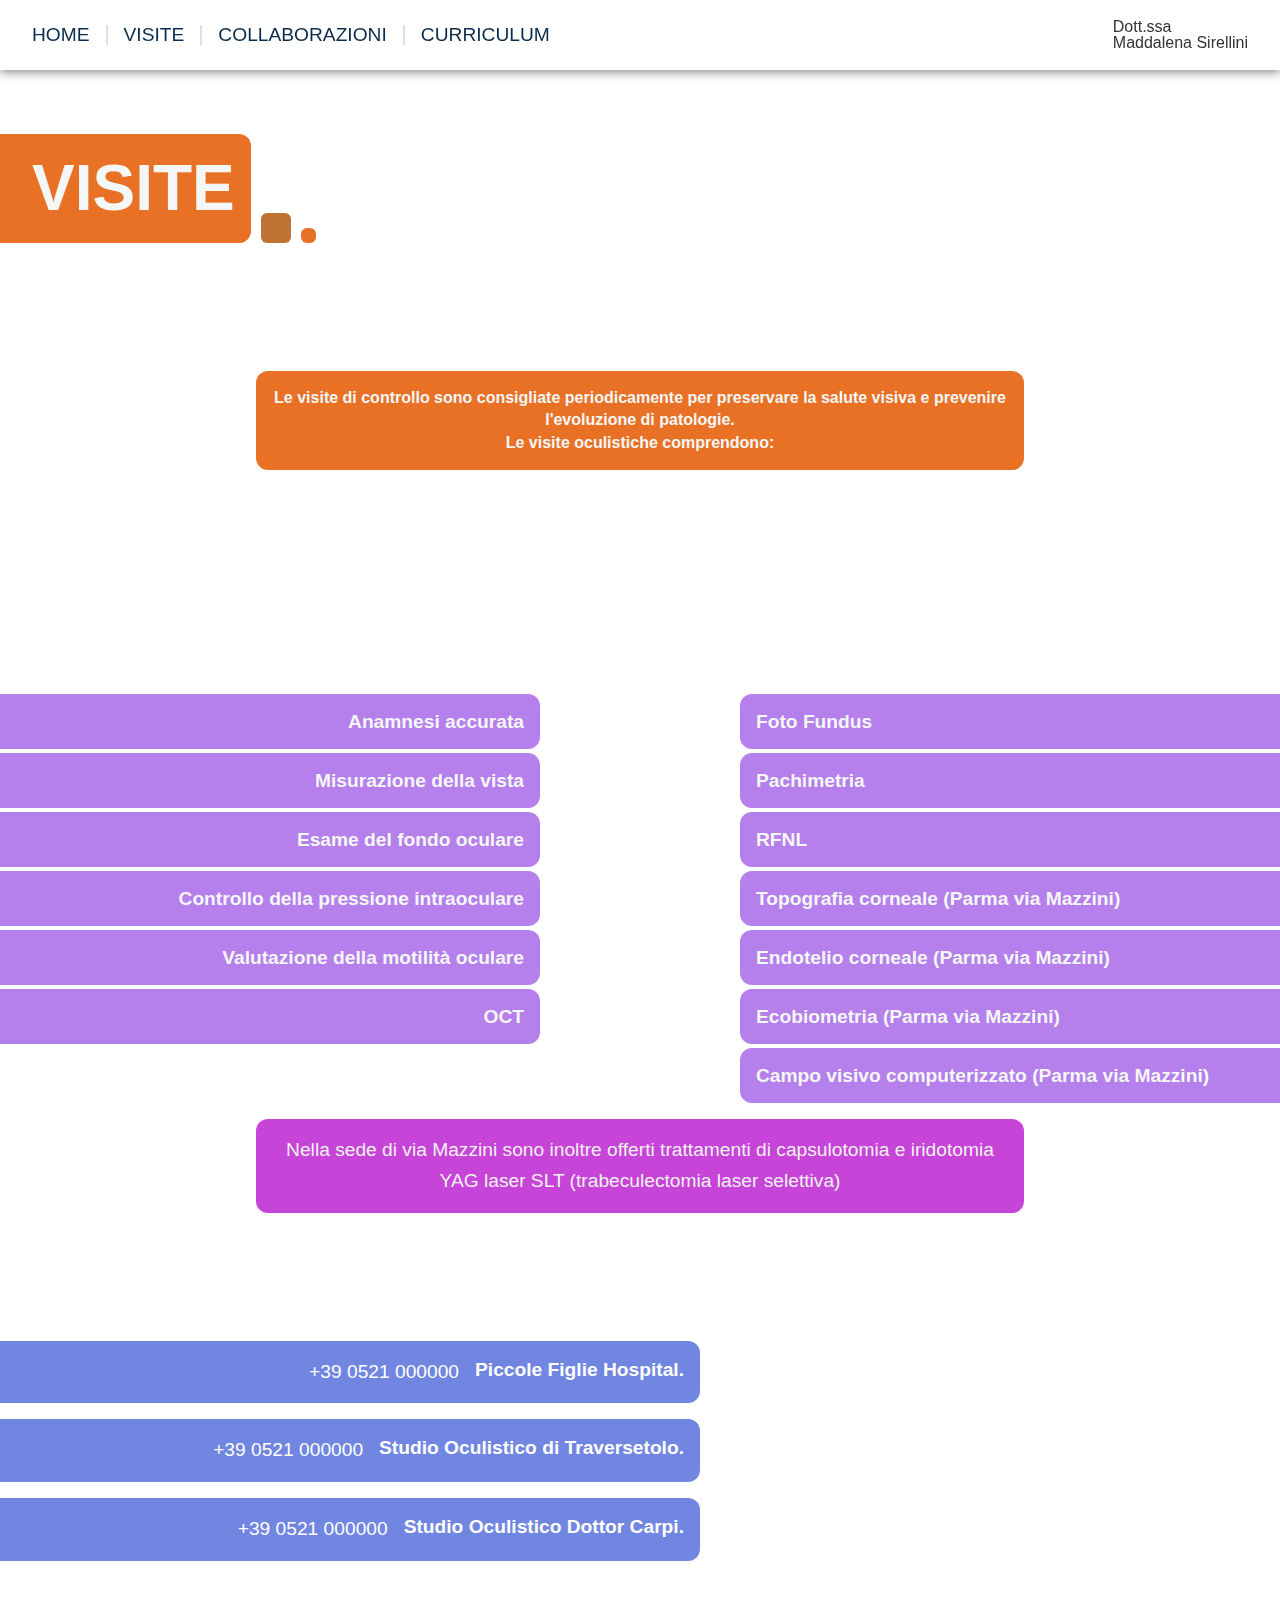
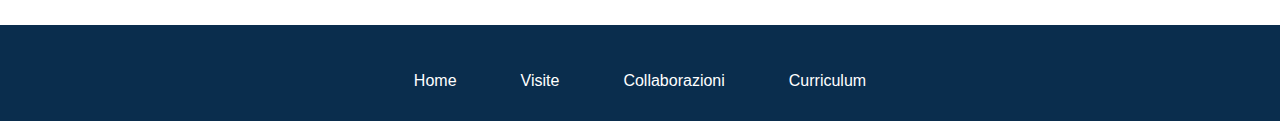
<file: visite.html>
<!DOCTYPE html>
<html lang="it">
<head>
  <meta charset="utf-8">
  <meta name="viewport" content="width=device-width,initial-scale=1">
  <title>Maddalena Sirellini — Oculista a Parma | Visite</title>
  <meta name="description" content="Prenota una visita con la Dott.ssa Maddalena Sirellini. Studio a Parma e Traversetolo. Chiama +39 0521 000000.">
  <meta name="robots" content="index,follow">
  <link rel="canonical" href="https://www.tuosito.it/visite.html">

   <!-- Preload immagini critiche -->

  <!-- Preconnect per font -->
  <link rel="preconnect" href="https://fonts.googleapis.com">
  <link rel="preconnect" href="https://fonts.gstatic.com" crossorigin>
  <link rel="stylesheet" href="visite.css">

  <!-- Open Graph / Twitter -->
  <meta property="og:type" content="website">
  <meta property="og:title" content="Dott.ssa Maddalena Sirellini — Oculista a Parma">
  <meta property="og:description" content="Prenota una visita con la Dott.ssa Maddalena Sirellini. Studio a Parma e Traversetolo.">
  <meta property="og:url" content="https://www.tuosito.it/visite.html">
  <meta property="og:image" content="https://www.tuosito.it/images/og-image.jpg">
  <meta property="og:image:width" content="1200">
  <meta property="og:image:height" content="630">
  <meta name="twitter:card" content="summary_large_image">
  <meta name="twitter:creator" content="@tuo_handle">

  <!-- Structured data: MedicalClinic + Breadcrumb -->
  <script type="application/ld+json">
  {
    "@context": "https://schema.org",
    "@graph": [
      {
        "@type": "MedicalClinic",
        "@id": "https://www.tuosito.it/#clinic",
        "name": "Dott.ssa Maddalena Sirellini",
        "url": "https://www.tuosito.it/",
        "telephone": "+390521000000",
        "address": {
          "@type": "PostalAddress",
          "streetAddress": "Via delle Piccole Figlie, 1",
          "addressLocality": "Parma",
          "postalCode": "43100",
          "addressRegion": "PR",
          "addressCountry": "IT"
        },
        "geo": { "@type": "GeoCoordinates", "latitude": "44.8015", "longitude": "10.3281" },
        "image": "https://www.tuosito.it/images/og-image.jpg",
        "logo": "https://www.tuosito.it/images/logo.png",
        "contactPoint": [
          {
            "@type": "ContactPoint",
            "telephone": "+390521000000",
            "contactType": "appointments",
            "availableLanguage": ["Italian"]
          }
        ],
        "openingHoursSpecification": [
          { "@type": "OpeningHoursSpecification", "dayOfWeek": ["Monday","Tuesday","Wednesday","Thursday","Friday"], "opens": "09:00", "closes": "18:00" }
        ],
        "sameAs": ["https://www.google.com/maps/place/Piccole+Figlie+Hospital"]
      },
      {
        "@type": "BreadcrumbList",
        "itemListElement": [
          {
            "@type": "ListItem",
            "position": 1,
            "name": "Home",
            "item": "https://www.tuosito.it/"
          }
        ]
      }
    ]
  }
  </script>

  <link rel="icon" href="/images/favicon.ico" type="image/x-icon">
</head>

<body>
  <!-- skip link (visibile solo su focus) -->
  <a class="skip-link" href="#main">Salta al contenuto</a>

  <header>
    <nav class="navigation-bar" role="navigation" aria-label="Menu principale">
      <a class="logo-link" href="#" aria-label="Vai alla home">
        Dott.ssa <br>
        Maddalena Sirellini
      </a>

      <!-- navList è hidden ai lettori di schermo quando chiusa -->
      <ul id="nav-list" class="nav-list" aria-hidden="true">
        <li><a href="index.html">Home</a></li>
        <li><span class="nav-list-divider" aria-hidden="true"></span></li>
        <li><a href="visite.html" aria-current="page">Visite</a></li>
        <li><span class="nav-list-divider" aria-hidden="true"></span></li>
        <li><a href="collaborazioni.html">Collaborazioni</a></li>
        <li><span class="nav-list-divider" aria-hidden="true"></span></li>
        <li><a href="curriculum.html">Curriculum</a></li>
      </ul>

      <button class="hamburger-menu-icon" aria-expanded="false" aria-controls="nav-list" aria-label="Apri menu">
        <span class="hamburger-bar" aria-hidden="true"></span>
        <span class="hamburger-bar" aria-hidden="true"></span>
        <span class="hamburger-bar" aria-hidden="true"></span>
      </button>
    </nav>
  </header>

  <main id="main">
      <h1>Visite</h1>
      <h2>Le visite di controllo sono consigliate periodicamente per preservare la salute visiva e prevenire l'evoluzione di patologie. <br> 
          Le visite oculistiche comprendono:</h2>
      <div class="visits">
          <ul>
            <li><h3>Anamnesi accurata</h3><p></p></li>
            <li><h3>Misurazione della vista</h3><p></p></li>
            <li><h3>Esame del fondo oculare</h3><p></p></li>
            <li><h3>Controllo della pressione intraoculare</h3><p></p></li>
            <li><h3>Valutazione della motilità oculare</h3><p></p></li>
            <li><h3>OCT</h3><p></p></li>
          </ul>
          <ul>
            <li><h3>Foto Fundus</h3><p></p></li>
            <li><h3>Pachimetria</h3><p></p></li>
            <li><h3>RFNL</h3><p></p></li>
            <li><h3>Topografia corneale (Parma via Mazzini)</h3><p></p></li>
            <li><h3>Endotelio corneale (Parma via Mazzini)</h3><p></p></li>
            <li><h3>Ecobiometria (Parma via Mazzini)</h3><p></p></li>
            <li><h3>Campo visivo computerizzato (Parma via Mazzini)</h3><p></p></li>
          </ul>
      </div>

      <p class="final-paragraph">Nella sede di via Mazzini sono inoltre offerti trattamenti di capsulotomia e iridotomia YAG laser SLT (trabeculectomia laser selettiva)</p>

      <div class="contacts">
        <ul>
          <li><h4>Piccole Figlie Hospital.</h4><p><a href="tel:+390521000000"><span itemprop="telephone">+39 0521 000000</span></a></p></li>
          <li><h4>Studio Oculistico di Traversetolo.</h4><p><a href="tel:+390521000000"><span itemprop="telephone">+39 0521 000000</span></a></p></li>
          <li><h4>Studio Oculistico Dottor Carpi.</h4><p><a href="tel:+390521000000"><span itemprop="telephone">+39 0521 000000</span></a></p></li>
        </ul>
      </div>
  </main>

  <footer>
    <nav aria-label="Link utili">
      <ul>
        <li><a href="#">Home</a></li>
        <li><span class="nav-list-divider" aria-hidden="true"></span></li>
        <li><a href="visite.html" aria-current="page">Visite</a></li>
        <li><span class="nav-list-divider" aria-hidden="true"></span></li>
        <li><a href="collaborazioni.html">Collaborazioni</a></li>
        <li><span class="nav-list-divider" aria-hidden="true"></span></li>
        <li><a href="curriculum.html">Curriculum</a></li>
      </ul>
    </nav>
  </footer>

  <!-- Script non-blocking: gestione menu con aria-expanded, aria-hidden e focus trap semplice -->
  <script>
    (function () {
      const btn = document.querySelector('.hamburger-menu-icon');
      const navList = document.getElementById('nav-list');
      const main = document.getElementById('main');
      const footer = document.querySelector('footer');
    
      if (!btn || !navList) return;
    
      // stato iniziale
      btn.setAttribute('aria-expanded', 'false');
      navList.setAttribute('aria-hidden', 'true');
    
      function getFocusable(container) {
        return Array.from(container.querySelectorAll('a, button, [tabindex]:not([tabindex="-1"])'))
          .filter(el => !el.hasAttribute('disabled') && el.getAttribute('aria-hidden') !== 'true');
      }
    
      // openMenu / closeMenu ora accettano un parametro animate (true = animare)
      function openMenu(animate = false) {
        // accessibilità: rendiamo il menu leggibile subito
        btn.setAttribute('aria-expanded', 'true');
        navList.setAttribute('aria-hidden', 'false');
        if (main) main.setAttribute('aria-hidden', 'true');
        if (footer) footer.setAttribute('aria-hidden', 'true');
    
        // se vogliamo animare: aggiungiamo will-animate PRIMA di aggiungere .open
        if (animate) {
          navList.classList.add('will-animate');
          // aspettiamo il frame successivo per essere sicuri che il browser abbia applicato la classe
          requestAnimationFrame(() => {
            navList.classList.add('open');
            // focus sul primo elemento navigabile dopo il prossimo frame
            requestAnimationFrame(() => {
              const focusables = getFocusable(navList);
              if (focusables.length) focusables[0].focus();
            });
          });
        } else {
          // apertura istantanea, nessuna animazione
          navList.classList.remove('will-animate');
          navList.classList.add('open');
          const focusables = getFocusable(navList);
          if (focusables.length) focusables[0].focus();
        }
    
        // attivo sempre la gestione del trap (Tab / Shift+Tab / ESC)
        document.addEventListener('keydown', trapHandler);
      }
    
      function closeMenu(animate = false) {
        // setto subito gli attributi ARIA per i lettori di schermo
        btn.setAttribute('aria-expanded', 'false');
        navList.setAttribute('aria-hidden', 'true');
        if (main) main.removeAttribute('aria-hidden');
        if (footer) footer.removeAttribute('aria-hidden');
    
        if (animate) {
          // assicuriamoci che la transizione sia abilitata per vedere l'animazione
          navList.classList.add('will-animate');
          // togli la classe "open" per far partire la transizione
          navList.classList.remove('open');
    
          // quando finisce la transizione, rimuoviamo will-animate e ritorniamo il focus
          const onEnd = (ev) => {
            if (ev.propertyName === 'transform') {
              navList.classList.remove('will-animate');
              navList.removeEventListener('transitionend', onEnd);
              btn.focus();
            }
          };
          navList.addEventListener('transitionend', onEnd);
          // rimuovo il trap (puoi anche rimuoverlo alla fine della transizione se preferisci)
          document.removeEventListener('keydown', trapHandler);
        } else {
          // chiusura istantanea, nessuna animazione
          navList.classList.remove('will-animate');
          navList.classList.remove('open');
          btn.focus();
          document.removeEventListener('keydown', trapHandler);
        }
      }
    
      // click sull'hamburger -> toggle con animazione
      btn.addEventListener('click', (e) => {
        const expanded = btn.getAttribute('aria-expanded') === 'true';
        if (expanded) closeMenu(true); else openMenu(true);
      });
    
      // click esterno -> chiudi SENZA animazione (così non vedi la "slide" involontaria)
      document.addEventListener('click', (e) => {
        if (btn.getAttribute('aria-expanded') === 'true') {
          if (!navList.contains(e.target) && !btn.contains(e.target)) closeMenu(false);
        }
      });
    
      // trap focus (TAB/Shift+TAB) e ESC -> ESC chiude (senza animazione)
      function trapHandler(e) {
        if (e.key === 'Escape') { closeMenu(false); return; }
        if (e.key !== 'Tab') return;
    
        const focusables = getFocusable(navList);
        if (!focusables.length) return;
    
        const first = focusables[0];
        const last = focusables[focusables.length - 1];
        const active = document.activeElement;
    
        if (e.shiftKey && active === first) {
          e.preventDefault();
          last.focus();
        } else if (!e.shiftKey && active === last) {
          e.preventDefault();
          first.focus();
        }
      }
    })();

    const headings = document.querySelectorAll('.visits ul li h3');

    headings.forEach(h3 => {
      h3.addEventListener('click', () => {
        const p = h3.nextElementSibling;
        if (p.style.display === "block") {
          p.style.display = "none";
        } else {
          p.style.display = "block";
        }
      });
    });
  </script>
</body>
</html>
</file>
<file: index.css>
/*
 * Progetto: Dott.ssa Maddalena Sirellini
 */

/*------------------------------------*\
 * #ROOT & RESET
\*------------------------------------*/

:root {
    /* Colori */
    --color-primary: #0a2d4d;      
    --color-secondary: #f4f7f6; 
    --color-text: #333;        
    --color-text-light: #f1f1f1;   
    --color-white: #ffffff;
    --color-accent: rgb(225, 51, 94);      
    --color-accent-light: rgb(246, 197, 209);
    --color-accent-2: rgb(177, 154, 202);
    --color-accent-3: rgb(86, 216, 86);
    --color-accent-4: rgb(162, 168, 153);
    --color-accent-5: rgb(32, 78, 32);
    --color-overlay: rgba(10, 45, 77, 0.5);
    --color-border: #e0e0e0;
    --color-background: rgb(255, 255, 255);

    /* Tipografia */
    --font-family-headings: 'Helvetica Neue', 'Arial', sans-serif;
    --font-family-body: 'Helvetica Neue', 'Arial', sans-serif;

    /* Spaziatura e Dimensioni */
    --spacing-unit: 1rem; /* 16px */
    --header-height: 70px; /* Altezza fissa dell'header */
    --border-radius: 12px;
}
  
/* Reset moderno e box-sizing */
*,
*::before,
*::after {
    box-sizing: border-box;
    margin: 0;
    padding: 0;
    box-sizing: border-box;
}
  
html {
    font-size: 100%;
    scroll-behavior: smooth;
}
  
body {
    font-family: var(--font-family-body);
    line-height: 1;
    color: var(--color-text);
    background-color: var(--color-background);
    padding-top: var(--header-height);
    overflow-x: hidden; /* Evita lo scroll orizzontale */
}
  
a {
    text-decoration: none;
    transition: color 0.2s ease;
    color: var(--color-text);
}

a:hover {
    text-decoration: underline;
}

ul {
    list-style: none;
}

h1 {
    font-size: 2.5rem;
    line-height: 1.2; /* altezza coerente */
}

h2 {
    font-size: 1.5rem;
    line-height: 1.4;
}

h3 {
    font-size: 2.5rem;
    line-height: 1.2;
}

h4 {
    font-size: 1.2rem;
    line-height: 1.4;
}

p {
    font-size: 1.2rem;
    line-height: 1.6;
}
  
/* Stili per le sezioni principali padding: calc(var(--spacing-unit) * 3) calc(var(--spacing-unit) * 2);*/
  
.skip-link {
    position: absolute;
    left: -9999px;
    top: auto;
    width: 1px;
    height: 1px;
    overflow: hidden;
}
  
.skip-link:focus {
    position: static;
    width: auto;
    height: auto;
}
  
  
/*------------------------------------*\
* #HEADER & NAVIGATION
\*------------------------------------*/

header {
    position: fixed;
    top: 0;
    left: 0;
    width: 100%;
    height: var(--header-height);
    background-color: var(--color-white);
    box-shadow: 0 2px 10px rgba(0, 0, 0, 0.5);
    z-index: 100;
}

.logo-link {
    color: var(--color-text);
}

.navigation-bar {
    height: 100%;
    display: flex;
    justify-content: space-between;
    padding: 0 calc(var(--spacing-unit) * 2);
    align-items: center;
}

.hamburger-menu-icon {
    display: flex;
    flex-direction: column;
    justify-content: space-around;
    width: 2rem;
    height: 2rem;
    background: transparent;
    border: none;
    cursor: pointer;
    padding: 0;
    z-index: 11;
}

.hamburger-menu-icon:focus-visible {
    outline: 2px solid var(--color-accent);
    outline-offset: 2px;
}
.hamburger-bar {
    width: 2rem;
    height: 0.25rem;
    background: var(--color-primary);
    border-radius: 10px;
    transition: all 0.2s linear;
    position: relative;
    transform-origin: 1px;
}

.hamburger-menu-icon[aria-expanded="true"] .hamburger-bar:nth-child(1) { transform: rotate(45deg); }
.hamburger-menu-icon[aria-expanded="true"] .hamburger-bar:nth-child(2) { opacity: 0; transform: translateX(100px); }
.hamburger-menu-icon[aria-expanded="true"] .hamburger-bar:nth-child(3) { transform: rotate(-45deg); }

.nav-list {
    display: flex;
    flex-direction: column;
    justify-content: center;
    align-items: flex-start;
    gap: calc(var(--spacing-unit) * 2);
    background: var(--color-white);
    height: 100vh;
    width: 70%;
    position: fixed;
    right: 0;
    top: 0;
    padding: calc(var(--spacing-unit) * 2);
    box-shadow: -5px 0 15px rgba(0, 0, 0, 0.1);
    transform: translateX(100%);
    transition: none; /* niente animazione finché non viene aggiunta will-animate */
}

/* abilita transizione SOLO quando la classe viene aggiunta dinamicamente */
.nav-list.will-animate {
    transition: transform 0.3s ease-in-out;
}

/* stato aperto */
.nav-list.open {
    transform: translateX(0);
}

.nav-list a { color: var(--color-primary); text-transform: uppercase; font-size: larger;}
.nav-list-divider { display: none; }

/*------------------------------------*\
* #HERO SECTION
\*------------------------------------*/
  
.hero {
    display: flex;
    flex-direction: column;
}

.hero-text {
    margin-top: calc(var(--spacing-unit) * 2);
}

.hero-decor {
    aspect-ratio: 1 / 1;
    display: none;
}

#hero-decor-2 {
    display: block;
    width: 200px;
    height: 200px;
    border-radius: 50%;
    margin-left: 50%;
    transform: translateX(-50%);
    margin-top: calc(var(--spacing-unit) * 2);
    border: 4px solid var(--color-text);
}

.hero h1, .hero h2 {
    padding-left: calc(var(--spacing-unit) * 2);
    padding-right: var(--spacing-unit);
    padding-top: var(--spacing-unit);
    padding-bottom: var(--spacing-unit);
    box-sizing: border-box;
    max-width: fit-content;
    border-top-right-radius: var(--border-radius);
    border-bottom-right-radius: var(--border-radius);
    text-transform: uppercase;
}

.hero h1 {
    background-color: var(--color-accent);
    color: var(--color-secondary);
}

.hero h2 {
    background-color: var(--color-accent-light);
    color: var(--color-accent);
    margin-top: calc(var(--spacing-unit) * -0.5);
}

.hero-text p { 
    margin-left: calc(var(--spacing-unit) * 2); 
    padding: var(--spacing-unit); 
    background-color: var(--color-accent-2); 
    border-radius: var(--border-radius); 
    margin-top: calc(var(--spacing-unit) * 2);
    color: var(--color-white);
    margin-right: calc(var(--spacing-unit) * 2);
}

/*------------------------------------*\
 * #MAIN CONTENT    
\*------------------------------------*/

.contact-location {
    margin-top: calc(var(--spacing-unit) * 2);
    display: flex;
    flex-direction: column;
}

.contact-location h3 {
    margin-top: calc(var(--spacing-unit) * 4);
    background-color: var(--color-accent-3);
    color: var(--color-secondary);
    padding-left: calc(var(--spacing-unit) * 2);
    box-sizing: border-box;
    max-width: fit-content;
    padding-right: var(--spacing-unit);
    padding-top: var(--spacing-unit);
    padding-bottom: var(--spacing-unit); 
    border-top-right-radius: var(--border-radius);
    border-bottom-right-radius: var(--border-radius);
}

.location-list {
    margin-top: calc(var(--spacing-unit) * 2);
    margin-left: calc(var(--spacing-unit) * 2);
    margin-right: calc(var(--spacing-unit) * 2);
    border-radius: var(--border-radius);
    padding: var(--spacing-unit);
    background-color: var(--color-accent-4); 
    color: var(--color-text-light);
    display: flex;
    flex-direction: column;
    margin-bottom: calc(var(--spacing-unit) * 4);
}

.location-list a, address {
    color: var(--color-text-light);
    font-style: normal;
}

.location-list h4 {
    margin-bottom: 0;
    margin-top: var(--spacing-unit);
}

.location-item {
    position: relative; /* permette a h4 di posizionarsi sopra */
}

.location-item h4 {
    position: absolute;        /* esce dal flusso senza spingere gli altri elementi */
    top: -1.5rem;              /* regola quanto "si accavalla" sull'iframe */
    left: 50%;
    transform: translateX(-50%);
    background-color: var(--color-accent-5);
    color: white;
    padding: var(--spacing-unit);
    border-radius: calc(var(--border-radius) * 2);
    z-index: 10;
    white-space: nowrap;        /* evita line-break che potrebbe cambiare larghezza */
}

.location-item h4, .location-text p {
    min-width: 200px;      /* o quanto serve per il testo più lungo */
    min-height: 2rem;      /* fissa l’altezza del rigo */
}

.contact-location p {
    margin-top: var(--spacing-unit);
    margin-bottom: var(--spacing-unit);
}

iframe {
    display: block;          /* diventa un blocco */
    width: 90%;
    height: 300px;
    margin-left: auto;
    margin-right: auto;
    position: relative;
    z-index: 5;
    border-radius: var(--border-radius);
    margin-bottom: calc(var(--spacing-unit) * 4);
}


/*------------------------------------*\
* #FOOTER
\*------------------------------------*/

footer {
    background-color: var(--color-primary);
    color: var(--color-text-light);
    padding: calc(var(--spacing-unit) * 2);
    text-align: center;
}
footer nav {
    margin-top: var(--spacing-unit);
}
footer ul {
    display: flex;
    justify-content: center;
    gap: calc(var(--spacing-unit) * 2);
}
footer a {
    color: var(--color-white);
    text-decoration: none;
}
footer a:hover, footer a:focus {
    text-decoration: underline;
}

@media (min-width: 768px) {

    /* --- Navigazione Desktop --- */
    .hamburger-menu-icon { display: none; }

    .nav-list {
        position: static;
        flex-direction: row;
        height: auto;
        width: auto;
        background: transparent;
        padding: 0;
        box-shadow: none;
        gap: 0;
        order: 1; /* Menu a sinistra */
        gap: var(--spacing-unit);
        transform: translateX(0);
    }

    .nav-list span {
        display: block;
        width: 2px;
        height: 20px;
        background-color: var(--color-border);
    }

    .logo-link {
        order:2;
    }

    /* --- Hero Desktop --- */

    .hero {
        display: flex;
        flex-direction: row;
    }

    .hero-decor {
        display: block;
    }

    #hero-decor-1 {
        position: absolute;
        width: 65%;
        aspect-ratio: 1 / 1;
        height: auto;
        top: 40px;
        right: -20px;
    }

    #hero-decor-2 {
        display: none;
    }

    .hero-text {
        margin-top: calc(var(--spacing-unit) * 4);
        margin-left: 0;
    }

    .hero-text p {
        margin-top: calc(var(--spacing-unit) * 8);
        max-width: 300px;
        width: 100%;
    }

    /*------------------------------------*\
    * #MAIN CONTENT desktop
    \*------------------------------------*/

    /* --- Footer Desktop --- */
    footer { display: flex; justify-content: space-between; align-items: center; text-align: left; text-align: left;}

    footer nav { margin-top: 0; }
}
</file>
<file: collaborazioni.css>
/*
 * Progetto: Dott.ssa Maddalena Sirellini
 */

/*------------------------------------*\
 * #ROOT & RESET
\*------------------------------------*/

:root {
    /* Colori */
    --color-primary: #0a2d4d;      
    --color-secondary: #f4f7f6; 
    --color-text: rgb(247, 73, 127);        
    --color-text-light: #f1f1f1;   
    --color-white: #ffffff;
    --color-accent: rgb(225, 51, 94);      
    --color-accent-light: rgb(246, 197, 209);
    --color-accent-2: rgb(177, 154, 202);
    --color-accent-3: rgb(86, 216, 86);
    --color-accent-4: rgb(162, 168, 153);
    --color-accent-5: rgb(32, 78, 32);
    --color-overlay: rgba(10, 45, 77, 0.5);
    --color-border: #e0e0e0;
    --color-background: rgb(255, 255, 255);

    /* Tipografia */
    --font-family-headings: 'Helvetica Neue', 'Arial', sans-serif;
    --font-family-body: 'Helvetica Neue', 'Arial', sans-serif;

    /* Spaziatura e Dimensioni */
    --spacing-unit: 1rem; /* 16px */
    --header-height: 70px; /* Altezza fissa dell'header */
    --border-radius: 12px;
}
  
/* Reset moderno e box-sizing */
*,
*::before,
*::after {
    box-sizing: border-box;
    margin: 0;
    padding: 0;
    box-sizing: border-box;
}
  
html {
    font-size: 100%;
    scroll-behavior: smooth;
}
  
body {
    width: 100%;
    font-family: var(--font-family-body);
    line-height: 1;
    color: var(--color-text);
    background-color: var(--color-background);
    overflow-x: hidden; /* Evita lo scroll orizzontale */
}
  
a {
    text-decoration: none;
    transition: color 0.2s ease;
    color: var(--color-text);
}

a:hover {
    text-decoration: underline;
}

ul {
    list-style: none;
}

h1 {
    font-size: 1.5rem;
    line-height: 1.2; /* altezza coerente */
}

h2 {
    font-size: 1.5rem;
    line-height: 1.4;
}

h3 {
    font-size: 1.2rem;
    line-height: 1.2;
}

h4 {
    font-size: 1.2rem;
    line-height: 1.4;
}

p {
    font-size: 1.2rem;
    line-height: 1.6;
}
  
/* Stili per le sezioni principali padding: calc(var(--spacing-unit) * 3) calc(var(--spacing-unit) * 2);*/
  
.skip-link {
    position: absolute;
    left: -9999px;
    top: auto;
    width: 1px;
    height: 1px;
    overflow: hidden;
}
  
.skip-link:focus {
    position: static;
    width: auto;
    height: auto;
}
  
  
/*------------------------------------*\
* #HEADER & NAVIGATION
\*------------------------------------*/

header {
    position: fixed;
    top: 0;
    left: 0;
    width: 100%;
    height: var(--header-height);
    background-color: var(--color-white);
    box-shadow: 0 2px 10px rgba(0, 0, 0, 0.5);
    z-index: 100;
    overflow-x: hidden;
}

.logo-link {
    color: black;
}

.navigation-bar {
    height: 100%;
    display: flex;
    justify-content: space-between;
    padding: 0 calc(var(--spacing-unit) * 2);
    align-items: center;
    overflow-x: hidden;
}

.hamburger-menu-icon {
    display: flex;
    flex-direction: column;
    justify-content: space-around;
    width: 2rem;
    height: 2rem;
    background: transparent;
    border: none;
    cursor: pointer;
    padding: 0;
    z-index: 11;
}

.hamburger-menu-icon:focus-visible {
    outline: 2px solid var(--color-accent);
    outline-offset: 2px;
}
.hamburger-bar {
    width: 2rem;
    height: 0.25rem;
    background: var(--color-primary);
    border-radius: 10px;
    transition: all 0.2s linear;
    position: relative;
    transform-origin: 1px;
}

.hamburger-menu-icon[aria-expanded="true"] .hamburger-bar:nth-child(1) { transform: rotate(45deg); }
.hamburger-menu-icon[aria-expanded="true"] .hamburger-bar:nth-child(2) { opacity: 0; transform: translateX(100px); }
.hamburger-menu-icon[aria-expanded="true"] .hamburger-bar:nth-child(3) { transform: rotate(-45deg); }

.nav-list {
    display: flex;
    flex-direction: column;
    justify-content: center;
    align-items: flex-start;
    gap: calc(var(--spacing-unit) * 2);
    background-color: lightgrey;
    height: 100vh;
    width: 70%;
    position: fixed;
    right: 0;
    top: 0;
    padding: calc(var(--spacing-unit) * 2);
    box-shadow: -5px 0 15px rgba(0, 0, 0, 0.1);
    transform: translateX(100%);
    transition: none; /* niente animazione finché non viene aggiunta will-animate */
}

/* abilita transizione SOLO quando la classe viene aggiunta dinamicamente */
.nav-list.will-animate {
    transition: transform 0.3s ease-in-out;
}

/* stato aperto */
.nav-list.open {
    transform: translateX(0);
}

.nav-list a { color: var(--color-primary); text-transform: uppercase; font-size: larger;}
.nav-list-divider { display: none; }

/*------------------------------------*\
 * #MAIN CONTENT    
\*------------------------------------*/

main {
    margin-top: var(--header-height); /* Spazio per l'header fisso */
    position: relative;
    padding-top: calc(var(--spacing-unit) * 4);
    max-width: 90%;
}

h1 {
    display: inline-block; /* evita collasso dei margini */
    margin: 0; /* il padding della .title gestisce lo spazio */
    padding: var(--spacing-unit);
    padding-left: calc(var(--spacing-unit) * 2);
    box-sizing: border-box;
    max-width: fit-content;
    border-top-right-radius: var(--border-radius);
    border-bottom-right-radius: var(--border-radius);
    text-transform: uppercase;
    background-color: var(--color-text);
    color: var(--color-secondary);
}

p {
    margin-left: calc(var(--spacing-unit) * 2);
    color: var(--color-text);
}
.p_1 {
    margin-top: calc(var(--spacing-unit) * 4);
}

.p_2 {
    margin-top: calc(var(--spacing-unit) * 1);
}

.p_4 {
    margin-top: calc(var(--spacing-unit) * 2);
    margin-bottom: calc(var(--spacing-unit) * 3);
}

/*------------------------------------*\
* #FOOTER
\*------------------------------------*/

footer {
    margin-top: calc(var(--spacing-unit) * 4);
    background-color: var(--color-primary);
    color: var(--color-text-light);
    padding: calc(var(--spacing-unit) * 2);
    text-align: center;
}
footer nav {
    margin-top: var(--spacing-unit);
}
footer ul {
    display: flex;
    justify-content: center;
    gap: calc(var(--spacing-unit) * 2);
    flex-wrap: wrap;
}
footer a {
    color: var(--color-white);
    text-decoration: none;
}
footer a:hover, footer a:focus {
    text-decoration: underline;
}


@media (min-width: 768px) {

    h1 {
        font-size: 4.0rem;
        line-height: 1.2; /* altezza coerente */
    }

    /* --- Navigazione Desktop --- */
    .hamburger-menu-icon { display: none; }

    .nav-list {
        position: static;
        flex-direction: row;
        height: auto;
        width: auto;
        background: transparent;
        padding: 0;
        box-shadow: none;
        gap: 0;
        order: 1; /* Menu a sinistra */
        gap: var(--spacing-unit);
        transform: translateX(0);
    }

    .nav-list span {
        display: block;
        width: 2px;
        height: 20px;
        background-color: var(--color-border);
    }

    .logo-link {
        order:2;
    }

    main {
        max-width: 60%;
    }
}
</file>
<file: curriculum.css>
/*
 * Progetto: Dott.ssa Maddalena Sirellini
 */

/*------------------------------------*\
 * #ROOT & RESET
\*------------------------------------*/

:root {
    /* Colori */
    --color-primary: #0a2d4d;      
    --color-secondary: #f4f7f6; 
    --color-text: #333;        
    --color-text-light: #f1f1f1;   
    --color-white: #ffffff;
    --color-accent: rgb(225, 51, 94);      
    --color-accent-light: rgb(246, 197, 209);
    --color-accent-2: rgb(177, 154, 202);
    --color-accent-3: rgb(86, 216, 86);
    --color-accent-4: rgb(162, 168, 153);
    --color-accent-5: rgb(32, 78, 32);
    --color-overlay: rgba(10, 45, 77, 0.5);
    --color-border: #e0e0e0;
    --color-background: rgb(255, 255, 255);

    /* Tipografia */
    --font-family-headings: 'Helvetica Neue', 'Arial', sans-serif;
    --font-family-body: 'Helvetica Neue', 'Arial', sans-serif;

    /* Spaziatura e Dimensioni */
    --spacing-unit: 1rem; /* 16px */
    --header-height: 70px; /* Altezza fissa dell'header */
    --border-radius: 12px;
}
  
/* Reset moderno e box-sizing */
*,
*::before,
*::after {
    box-sizing: border-box;
    margin: 0;
    padding: 0;
}
  
html {
    font-size: 100%;
    scroll-behavior: smooth;
}
  
body {
    width: 100%;
    font-family: var(--font-family-body);
    line-height: 1;
    color: var(--color-text);
    background-color: var(--color-background);
    overflow-x: hidden; /* Evita lo scroll orizzontale */
}
  
a {
    position: relative;
    color: var(--color-text);
    text-decoration: none;
}

a::after {
    content: "";
    position: absolute;
    left: 0;
    bottom: -2px; /* distanza dalla baseline */
    height: 2px;
    width: 0;
    background-color: var(--color-text);
    transition: width 0.3s ease;
}

a:hover::after {
    width: 100%;
}

ul {
    list-style: none;
}

h1 {
    font-size: calc(1.2rem + 1vw);
    line-height: 1.2; /* altezza coerente */
}

h2 {
    font-size: 1.5rem;
    line-height: 1.4;
    margin-left: calc(var(--spacing-unit) * 2.0);
    margin-top: calc(var(--spacing-unit) * 2.0);
    margin-bottom: calc(var(--spacing-unit) * 1.0);
}

h3 {
    font-size: 1.2rem;
    line-height: 1.2;
    margin-left: calc(var(--spacing-unit) * 2.0);
    margin-top: calc(var(--spacing-unit) * 1.5);
}

h4 {
    font-size: 1.2rem;
    line-height: 1.4;
}

p {
    font-size: 1.2rem;
    line-height: 1.6;
    margin-left: calc(var(--spacing-unit) * 2.0);
    max-width: 600px;
}
  
/* Stili per le sezioni principali padding: calc(var(--spacing-unit) * 3) calc(var(--spacing-unit) * 2);*/
  
.skip-link {
    position: absolute;
    left: -9999px;
    top: auto;
    width: 1px;
    height: 1px;
    overflow: hidden;
}
  
.skip-link:focus {
    position: static;
    width: auto;
    height: auto;
}
  
  
/*------------------------------------*\
* #HEADER & NAVIGATION
\*------------------------------------*/

header {
    position: fixed;
    top: 0;
    left: 0;
    width: 100%;
    height: var(--header-height);
    background-color: var(--color-white);
    box-shadow: 0 2px 10px rgba(0, 0, 0, 0.5);
    z-index: 100;
    overflow-x: hidden;
}

.logo-link {
    color: var(--color-text);
}

.navigation-bar {
    height: 100%;
    display: flex;
    justify-content: space-between;
    padding: 0 calc(var(--spacing-unit) * 2);
    align-items: center;
    overflow-x: hidden;
}

.hamburger-menu-icon {
    display: flex;
    flex-direction: column;
    justify-content: space-around;
    width: 2rem;
    height: 2rem;
    background: transparent;
    border: none;
    cursor: pointer;
    padding: 0;
    z-index: 11;
}

.hamburger-menu-icon:focus-visible {
    outline: 2px solid var(--color-accent);
    outline-offset: 2px;
}
.hamburger-bar {
    width: 2rem;
    height: 0.25rem;
    background: var(--color-primary);
    border-radius: 10px;
    transition: all 0.2s linear;
    position: relative;
    transform-origin: 1px;
}

.hamburger-menu-icon[aria-expanded="true"] .hamburger-bar:nth-child(1) { transform: rotate(45deg); }
.hamburger-menu-icon[aria-expanded="true"] .hamburger-bar:nth-child(2) { opacity: 0; transform: translateX(100px); }
.hamburger-menu-icon[aria-expanded="true"] .hamburger-bar:nth-child(3) { transform: rotate(-45deg); }

.nav-list {
    display: flex;
    flex-direction: column;
    justify-content: center;
    align-items: flex-start;
    gap: calc(var(--spacing-unit) * 2);
    background: var(--color-white);
    height: 100vh;
    width: 70%;
    position: fixed;
    right: 0;
    top: 0;
    padding: calc(var(--spacing-unit) * 2);
    box-shadow: -5px 0 15px rgba(0, 0, 0, 0.1);
    transform: translateX(100%);
    transition: none; /* niente animazione finché non viene aggiunta will-animate */
}

/* abilita transizione SOLO quando la classe viene aggiunta dinamicamente */
.nav-list.will-animate {
    transition: transform 0.3s ease-in-out;
}

/* stato aperto */
.nav-list.open {
    transform: translateX(0);
}

.nav-list a { color: var(--color-primary); text-transform: uppercase; font-size: larger;}
.nav-list-divider { display: none; }

/*------------------------------------*\
 * #MAIN CONTENT    
\*------------------------------------*/

main {
    margin-top: var(--header-height); /* Spazio per l'header fisso */
    position: relative;
    padding-top: calc(var(--spacing-unit) * 4);
}

.first_decoration_img {
    display: none;
}

.second_decoration_img {
    position: absolute;
    top: calc(var(--spacing-unit) * 2);;
    width: 100px;
    right: calc(var(--spacing-unit) * 2);
}

h1 {
    margin-left: calc(var(--spacing-unit) * 1.5);
    display: inline-block; /* evita collasso dei margini */
    padding: calc(var(--spacing-unit) * 0.5);
    box-sizing: border-box;
    max-width: fit-content;
    text-transform: uppercase;
    color: rgb(247, 73, 127);
    margin-bottom: calc(var(--spacing-unit) * 4);
}

h2 {
    margin-top: calc(var(--spacing-unit) * 4);
    color: rgb(247, 73, 127);
}

p {
    color: rgb(247, 73, 127);
}

.contacts ul{
    margin-top: calc(var(--spacing-unit) * 4);
    display: flex;
    flex-direction: column;
    gap: calc(var(--spacing-unit) * 1);
}

.contacts ul li {
    display: inline-flex;
    width: 600px;
    align-items: center;
    justify-content: end;
    background-color:rgb(113, 134, 224);
    border-top-right-radius: var(--border-radius);
    border-bottom-right-radius: var(--border-radius);
    padding: var(--spacing-unit);
    color: white;
    flex-wrap: wrap;
    max-width: 100%;
}

.contacts ul li h3 {
    height: auto;
    line-height: normal;
    margin: 0; /* importante rimuovere margini predefiniti */
}
.contacts ul li a {
    color: white;
}   

/*------------------------------------*\
* #FOOTER
\*------------------------------------*/

footer {
    margin-top: calc(var(--spacing-unit) * 4);
    background-color: var(--color-primary);
    color: var(--color-text-light);
    padding: calc(var(--spacing-unit) * 2);
    text-align: center;
}
footer nav {
    margin-top: var(--spacing-unit);
}
footer ul {
    display: flex;
    justify-content: center;
    gap: calc(var(--spacing-unit) * 2);
    flex-wrap: wrap;
}
footer a {
    color: var(--color-white);
    text-decoration: none;
}
footer a:hover, footer a:focus {
    text-decoration: underline;
}

@media (min-width: 768px) {

    .first_decoration_img {
        display: block;
        position: absolute;
        top: 0;
        right: 0;
        width: 70%;
        z-index: -1;
    }

    .second_decoration_img {
        position: absolute;
        width: 150px;

        left: 600px;
        top : 300px;
    }

    h1 {
        font-size: 4.0rem;
        line-height: 1.2; /* altezza coerente */
    }

    /* --- Navigazione Desktop --- */
    .hamburger-menu-icon { display: none; }

    .nav-list {
        position: static;
        flex-direction: row;
        height: auto;
        width: auto;
        background: transparent;
        padding: 0;
        box-shadow: none;
        gap: 0;
        order: 1; /* Menu a sinistra */
        gap: var(--spacing-unit);
        transform: translateX(0);
    }

    .nav-list span {
        display: block;
        width: 2px;
        height: 20px;
        background-color: var(--color-border);
    }

    .logo-link {
        order:2;
    }
}
</file>
<file: visite.css>
/*
 * Progetto: Dott.ssa Maddalena Sirellini
 */

/*------------------------------------*\
 * #ROOT & RESET
\*------------------------------------*/

:root {
    /* Colori */
    --color-primary: #0a2d4d;      
    --color-secondary: #f4f7f6; 
    --color-text: #333;        
    --color-text-light: #f1f1f1;   
    --color-white: #ffffff;
    --color-accent: rgb(232, 113, 38);      
    --color-accent-light: rgb(190, 115, 52);
    --color-accent-dark: rgb(151, 71, 6);
    --color-accent-2: rgb(181 127 236);
    --color-accent-2-light: rgb(222, 194, 248);
    --color-accent-3: rgb(199, 68, 216);
    --color-accent-4: rgb(113, 134, 224);
    --color-accent-5: rgb(32, 78, 32);
    --color-overlay: rgba(10, 45, 77, 0.5);
    --color-border: #e0e0e0;
    --color-background: rgb(255, 255, 255);

    /* Tipografia */
    --font-family-headings: 'Helvetica Neue', 'Arial', sans-serif;
    --font-family-body: 'Helvetica Neue', 'Arial', sans-serif;

    /* Spaziatura e Dimensioni */
    --spacing-unit: 1rem; /* 16px */
    --header-height: 70px; /* Altezza fissa dell'header */
    --border-radius: 12px;
}
  
/* Reset moderno e box-sizing */
*,
*::before,
*::after {
    box-sizing: border-box;
    margin: 0;
    padding: 0;
    box-sizing: border-box;
}
  
html {
    font-size: 100%;
    scroll-behavior: smooth;
}
  
body {
    width: 100%;
    font-family: var(--font-family-body);
    line-height: 1;
    color: var(--color-text);
    background-color: var(--color-background);
    overflow-x: hidden; /* Evita lo scroll orizzontale */
}
  
a {
    position: relative;
    color: var(--color-text);
    text-decoration: none;
}

a::after {
    content: "";
    position: absolute;
    left: 0;
    bottom: -2px; /* distanza dalla baseline */
    height: 2px;
    width: 0;
    background-color: var(--color-text);
    transition: width 0.3s ease;
}

a:hover::after {
    width: 100%;
}

ul {
    list-style: none;
}

h1 {
    font-size: 2.0rem;
    line-height: 1.2; /* altezza coerente */
}

h2 {
    font-size: 1.5rem;
    line-height: 1.4;
}

h3 {
    font-size: 1.2rem;
    line-height: 1.2;
}

h4 {
    font-size: 1.2rem;
    line-height: 1.4;
}

p {
    font-size: 1.2rem;
    line-height: 1.6;
}
  
/* Stili per le sezioni principali padding: calc(var(--spacing-unit) * 3) calc(var(--spacing-unit) * 2);*/
  
.skip-link {
    position: absolute;
    left: -9999px;
    top: auto;
    width: 1px;
    height: 1px;
    overflow: hidden;
}
  
.skip-link:focus {
    position: static;
    width: auto;
    height: auto;
}
  
  
/*------------------------------------*\
* #HEADER & NAVIGATION
\*------------------------------------*/

header {
    position: fixed;
    top: 0;
    left: 0;
    width: 100%;
    height: var(--header-height);
    background-color: var(--color-white);
    box-shadow: 0 2px 10px rgba(0, 0, 0, 0.5);
    z-index: 100;
    overflow-x: hidden;
}

.logo-link {
    color: var(--color-text);
}

.navigation-bar {
    height: 100%;
    display: flex;
    justify-content: space-between;
    padding: 0 calc(var(--spacing-unit) * 2);
    align-items: center;
    overflow-x: hidden;
}

.hamburger-menu-icon {
    display: flex;
    flex-direction: column;
    justify-content: space-around;
    width: 2rem;
    height: 2rem;
    background: transparent;
    border: none;
    cursor: pointer;
    padding: 0;
    z-index: 11;
}

.hamburger-menu-icon:focus-visible {
    outline: 2px solid var(--color-accent);
    outline-offset: 2px;
}
.hamburger-bar {
    width: 2rem;
    height: 0.25rem;
    background: var(--color-primary);
    border-radius: 10px;
    transition: all 0.2s linear;
    position: relative;
    transform-origin: 1px;
}

.hamburger-menu-icon[aria-expanded="true"] .hamburger-bar:nth-child(1) { transform: rotate(45deg); }
.hamburger-menu-icon[aria-expanded="true"] .hamburger-bar:nth-child(2) { opacity: 0; transform: translateX(100px); }
.hamburger-menu-icon[aria-expanded="true"] .hamburger-bar:nth-child(3) { transform: rotate(-45deg); }

.nav-list {
    display: flex;
    flex-direction: column;
    justify-content: center;
    align-items: flex-start;
    gap: calc(var(--spacing-unit) * 2);
    background: var(--color-white);
    height: 100vh;
    width: 70%;
    position: fixed;
    right: 0;
    top: 0;
    padding: calc(var(--spacing-unit) * 2);
    box-shadow: -5px 0 15px rgba(0, 0, 0, 0.1);
    transform: translateX(100%);
    transition: none; /* niente animazione finché non viene aggiunta will-animate */
}

/* abilita transizione SOLO quando la classe viene aggiunta dinamicamente */
.nav-list.will-animate {
    transition: transform 0.3s ease-in-out;
}

/* stato aperto */
.nav-list.open {
    transform: translateX(0);
}

.nav-list a { color: var(--color-primary); text-transform: uppercase; font-size: larger;}
.nav-list-divider { display: none; }

/*------------------------------------*\
 * #MAIN CONTENT    
\*------------------------------------*/

main {
    margin-top: var(--header-height); /* Spazio per l'header fisso */
    position: relative;
    padding-top: calc(var(--spacing-unit) * 4);
}

.bg-image {
    display: none;
}

h1 {
    display: inline-block; /* evita collasso dei margini */
    margin: 0; /* il padding della .title gestisce lo spazio */
    padding: var(--spacing-unit);
    padding-left: calc(var(--spacing-unit) * 2);
    box-sizing: border-box;
    max-width: fit-content;
    border-top-right-radius: var(--border-radius);
    border-bottom-right-radius: var(--border-radius);
    text-transform: uppercase;
    background-color: var(--color-accent);
    color: var(--color-secondary);
}

h2 {
    margin-left: 10%;
    margin-right: 10%;
    text-align: center;
    margin-top: calc(var(--spacing-unit) * 4);
    padding: var(--spacing-unit);
    box-sizing: border-box;
    background-color: var(--color-accent);
    border-radius: var(--border-radius);
    font-size: 1rem;
    width: fit-content;
    color: var(--color-secondary);
    max-width: 100%;
}

.decoration-1 {
    display: block;
    width: 140px;
    height: 20px;
    margin-top: var(--spacing-unit);
    margin-left: 50%;
    transform: translate(-50%);
    background-color: var(--color-accent);
}

.decoration-2 {
    display: block;
    width: 70px;
    height: 10px;
    margin-top: calc(var(--spacing-unit) * 0.5);
    margin-left: 50%;
    transform: translate(-50%);
    background-color: var(--color-accent-dark);
}

.decoration-3 {
    display: block;
    width: 30px;
    height: 15px;
    margin-top: calc(var(--spacing-unit) * 4);
    margin-left: 50%;
    transform: translate(-50%);
    background-color: var(--color-accent-3);
    border-radius: calc(var(--border-radius) * 0.5);
}

.decoration-4 {
    display: block;
    width: 60px;
    height: 20px;
    margin-top: calc(var(--spacing-unit) * 0.5);
    margin-left: 50%;
    transform: translate(-50%);
    background-color: var(--color-accent-3);
    border-radius: calc(var(--border-radius) * 0.5);
}

.visits {
    margin-top: calc(var(--spacing-unit) * 4);
    display: grid;
    grid-template-columns: repeat(auto-fit, minmax(300px, 1fr)); /* ridotto da 500 a 300 */
    gap: 8px;
    max-width: 100%;
    box-sizing: border-box;
}

.visits ul {
    display: flex;
    flex-direction: column;
    padding: 0;
    margin: 0;
    gap: 4px;
    box-sizing: border-box;
}

.visits ul li {
    list-style: none;
    margin: 0;
    padding: 0;
    box-sizing: border-box;
    overflow-wrap: break-word; /* il testo non forza l’overflow */
}

h3 {
    padding: var(--spacing-unit);
    box-sizing: border-box;
    background-color: var(--color-accent-2);
    color: var(--color-secondary);
    cursor: pointer;
}

.visits ul:first-child h3 {
    border-top-right-radius: var(--border-radius);
    border-bottom-right-radius: var(--border-radius);
    text-align: right;
    margin-right: calc(var(--spacing-unit) * 6);
}

/* colonna di destra */
.visits ul:last-child h3 {
    position: relative;
    border-top-left-radius: var(--border-radius);
    border-bottom-left-radius: var(--border-radius);
    z-index: 0;
    margin-left: calc(var(--spacing-unit) * 6);
}

.visits ul:first-child p {
    border-top-right-radius: var(--border-radius);
    border-bottom-right-radius: var(--border-radius);
    margin-right: calc(var(--spacing-unit) * 6);
}

/* colonna di destra */
.visits ul:last-child p {
    border-top-left-radius: var(--border-radius);
    border-bottom-left-radius: var(--border-radius);
    margin-left: calc(var(--spacing-unit) * 6);
}

.visits ul li p {
    background-color: var(--color-accent-2-light);
    padding: calc(var(--spacing-unit) * 2);
    text-align: center;
    position: relative;
    margin-top: calc(var(--spacing-unit) * -1);
    display: none;      /* nasconde i paragrafi di default */
    z-index: -1;
    color: rgb(69, 1, 88);
}

/*------------------------------------*\
* #FOOTER
\*------------------------------------*/

footer {
    background-color: var(--color-primary);
    color: var(--color-text-light);
    padding: calc(var(--spacing-unit) * 2);
    text-align: center;
}
footer nav {
    margin-top: var(--spacing-unit);
}
footer ul {
    display: flex;
    justify-content: center;
    gap: calc(var(--spacing-unit) * 2);
    flex-wrap: wrap;
}
footer a {
    color: var(--color-white);
    text-decoration: none;
}
footer a:hover, footer a:focus {
    text-decoration: underline;
}

.final-paragraph {
    margin: var(--spacing-unit);
    margin-top: calc(var(--spacing-unit) * 1);
    margin-bottom: calc(var(--spacing-unit) * 8);
    padding: var(--spacing-unit);
    box-sizing: border-box;
    background-color: var(--color-accent-3);
    color: var(--color-text-light);
    border-radius: var(--border-radius);
    text-align: center;
}

.contacts {
    margin-bottom: calc(var(--spacing-unit) * 4);
}

.contacts ul {
    display: flex;
    flex-direction: column;
    gap: var(--spacing-unit);
}

.contacts ul li {
    display: flex;
    flex-direction: column;
    padding: var(--spacing-unit);
    padding-left: calc(var(--spacing-unit) * 2);
    background-color: var(--color-accent-4);
    box-sizing: border-box;
    width: fit-content;     /* si restringe al contenuto */
    max-width: 90%;        /* evita overflow da mobile */
    border-top-right-radius: var(--border-radius);
    border-bottom-right-radius: var(--border-radius);
    color: white;
}

.contacts ul li a {
    color: white;
}

@media (min-width: 768px) {

    h1 {
        position: relative; /* necessario per posizionare gli pseudo-elementi rispetto all'h1 */
        font-size: 4rem;
    }
    
    /* Primo blocchetto subito a destra dell'h1 */
h1::after {
    content: '';
    position: absolute;
    width: 30px;
    height: 30px;
    background-color: var(--color-accent-light);
    bottom: 0;
    left: 100%;
    transform: translateX(10px);
    border-radius: calc(var(--border-radius) * 0.5);
}

/* Secondo blocchetto subito dopo il primo */
h1::before {
    content: '';
    position: absolute;
    background-color: var(--color-accent);
    width: 15px;
    height: 15px;
    bottom: 0;
    left: 100%;
    transform: translateX(50px);
    border-radius: calc(var(--border-radius) * 0.5);
}

    /* --- Navigazione Desktop --- */
    .hamburger-menu-icon { display: none; }

    .nav-list {
        position: static;
        flex-direction: row;
        height: auto;
        width: auto;
        background: transparent;
        padding: 0;
        box-shadow: none;
        gap: 0;
        order: 1; /* Menu a sinistra */
        gap: var(--spacing-unit);
        transform: translateX(0);
    }

    .nav-list span {
        display: block;
        width: 2px;
        height: 20px;
        background-color: var(--color-border);
    }

    .logo-link {
        order:2;
    }

    /* --- Main Desktop --- */

    main {
        position: relative;
        z-index: 0;
        background: linear-gradient(to bottom, rgba(255, 255, 255, 0.0) 0%, rgba(255, 255, 255, 1.0) 50%);
    }

    .bg-image {
        display: block;
        position: absolute;
        width: 100%;
        height: auto;
        top: 0;
        left: 0;
        z-index: -1;
    }

    h2 {
        margin-top: calc(var(--spacing-unit) * 8);
        width: 60%;
        margin-left: 50%;
        transform: translateX(-50%);
    }

    .visits {
        margin-top: calc(var(--spacing-unit) * 14);
    }

    .final-paragraph {
        width: 60%;
        margin-left: 50%;
        transform: translateX(-50%);
    }

    .contacts ul li {
        width: 700px;          /* larghezza fissa */
        position: relative;
        flex-direction: row-reverse;
        gap: var(--spacing-unit);
        text-align: right;
    }
}
</file>
